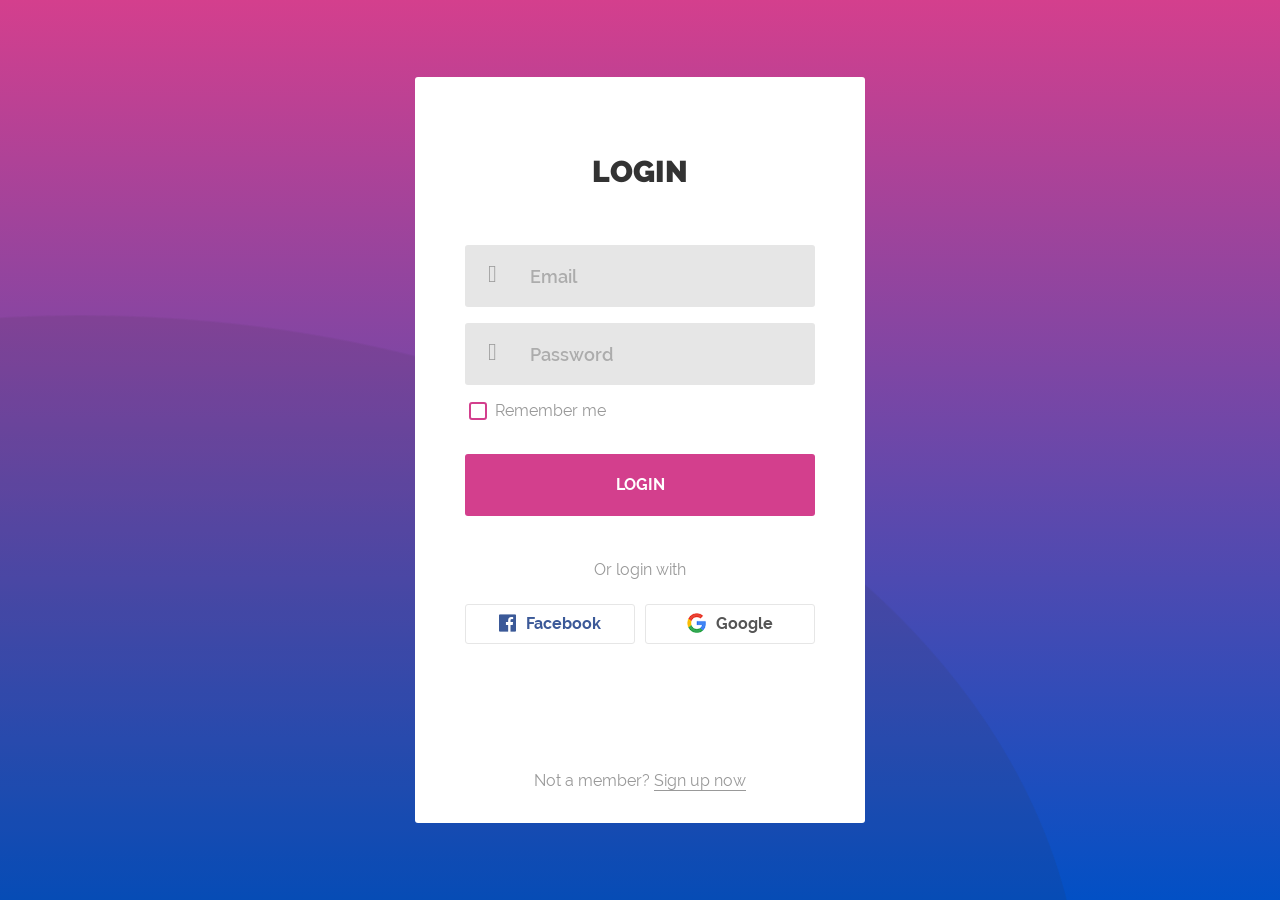
<file: Temp/WebContent/index.html>
<!DOCTYPE html>
<html lang="en">
<head>
	<title>Login V11</title>
	<meta charset="UTF-8">
	<meta name="viewport" content="width=device-width, initial-scale=1">
<!--===============================================================================================-->	
	<link rel="icon" type="image/png" href="images/icons/favicon.ico"/>
<!--===============================================================================================-->
	<link rel="stylesheet" type="text/css" href="vendor/bootstrap/css/bootstrap.min.css">
<!--===============================================================================================-->
	<link rel="stylesheet" type="text/css" href="fonts/font-awesome-4.7.0/css/font-awesome.min.css">
<!--===============================================================================================-->
	<link rel="stylesheet" type="text/css" href="fonts/Linearicons-Free-v1.0.0/icon-font.min.css">
<!--===============================================================================================-->
	<link rel="stylesheet" type="text/css" href="vendor/animate/animate.css">
<!--===============================================================================================-->	
	<link rel="stylesheet" type="text/css" href="vendor/css-hamburgers/hamburgers.min.css">
<!--===============================================================================================-->
	<link rel="stylesheet" type="text/css" href="vendor/select2/select2.min.css">
<!--===============================================================================================-->
	<link rel="stylesheet" type="text/css" href="css/util.css">
	<link rel="stylesheet" type="text/css" href="css/main.css">
<!--===============================================================================================-->
</head>
<body>
	<div class="limiter">
		<div class="container-login100">
			<div class="wrap-login100 p-l-50 p-r-50 p-t-77 p-b-30">
			<span id="result"></span>
				<form class="login100-form validate-form" action="LoginValidation" method="post">
					<span class="login100-form-title p-b-55">
						Login
					</span>

					<div class="wrap-input100 validate-input m-b-16" data-validate = "Valid email is required: ex@abc.xyz">
						<input class="input100" type="text" name="user" placeholder="Email">
						<span class="focus-input100"></span>
						<span class="symbol-input100">
							<span class="lnr lnr-envelope"></span>
						</span>
					</div>

					<div class="wrap-input100 validate-input m-b-16" data-validate = "Password is required">
						<input class="input100" type="password" name="pass" placeholder="Password">
						<span class="focus-input100"></span>
						<span class="symbol-input100">
							<span class="lnr lnr-lock"></span>
						</span>
					</div>

					<div class="contact100-form-checkbox m-l-4">
						<input class="input-checkbox100" id="ckb1" type="checkbox" name="remember-me">
						<label class="label-checkbox100" for="ckb1">
							Remember me
						</label>
					</div>
					
					<div class="container-login100-form-btn p-t-25">
						<button class="login100-form-btn" id="btnSubmit">
							Login
						</button>
					</div>

					<div class="text-center w-full p-t-42 p-b-22">
						<span class="txt1">
							Or login with
						</span>
					</div>

					<a href="#" class="btn-face m-b-10">
						<i class="fa fa-facebook-official"></i>
						Facebook
					</a>

					<a href="#" class="btn-google m-b-10">
						<img src="images/icons/icon-google.png" alt="GOOGLE">
						Google
					</a>
						
					<div class="text-center w-full p-t-115">
						<span class="txt1">
							Not a member?
						</span>

						<a class="txt1 bo1 hov1" href="signup.php">
							Sign up now							
						</a>
					</div>
				</form>
			</div>
		</div>
	</div>
	
	

	
<!--===============================================================================================-->	
	<script src="vendor/jquery/jquery-3.2.1.min.js"></script>
<!--===============================================================================================-->
	<script src="vendor/bootstrap/js/popper.js"></script>
	<script src="vendor/bootstrap/js/bootstrap.min.js"></script>
<!--===============================================================================================-->
	<script src="vendor/select2/select2.min.js"></script>
<!--===============================================================================================-->
	<script src="js/main.js"></script>
	

</body>
</html>
</file>
<file: Temp/WebContent/css/util.css>
/*[ FONT SIZE ]
///////////////////////////////////////////////////////////
*/
.fs-1 {font-size: 1px;}
.fs-2 {font-size: 2px;}
.fs-3 {font-size: 3px;}
.fs-4 {font-size: 4px;}
.fs-5 {font-size: 5px;}
.fs-6 {font-size: 6px;}
.fs-7 {font-size: 7px;}
.fs-8 {font-size: 8px;}
.fs-9 {font-size: 9px;}
.fs-10 {font-size: 10px;}
.fs-11 {font-size: 11px;}
.fs-12 {font-size: 12px;}
.fs-13 {font-size: 13px;}
.fs-14 {font-size: 14px;}
.fs-15 {font-size: 15px;}
.fs-16 {font-size: 16px;}
.fs-17 {font-size: 17px;}
.fs-18 {font-size: 18px;}
.fs-19 {font-size: 19px;}
.fs-20 {font-size: 20px;}
.fs-21 {font-size: 21px;}
.fs-22 {font-size: 22px;}
.fs-23 {font-size: 23px;}
.fs-24 {font-size: 24px;}
.fs-25 {font-size: 25px;}
.fs-26 {font-size: 26px;}
.fs-27 {font-size: 27px;}
.fs-28 {font-size: 28px;}
.fs-29 {font-size: 29px;}
.fs-30 {font-size: 30px;}
.fs-31 {font-size: 31px;}
.fs-32 {font-size: 32px;}
.fs-33 {font-size: 33px;}
.fs-34 {font-size: 34px;}
.fs-35 {font-size: 35px;}
.fs-36 {font-size: 36px;}
.fs-37 {font-size: 37px;}
.fs-38 {font-size: 38px;}
.fs-39 {font-size: 39px;}
.fs-40 {font-size: 40px;}
.fs-41 {font-size: 41px;}
.fs-42 {font-size: 42px;}
.fs-43 {font-size: 43px;}
.fs-44 {font-size: 44px;}
.fs-45 {font-size: 45px;}
.fs-46 {font-size: 46px;}
.fs-47 {font-size: 47px;}
.fs-48 {font-size: 48px;}
.fs-49 {font-size: 49px;}
.fs-50 {font-size: 50px;}
.fs-51 {font-size: 51px;}
.fs-52 {font-size: 52px;}
.fs-53 {font-size: 53px;}
.fs-54 {font-size: 54px;}
.fs-55 {font-size: 55px;}
.fs-56 {font-size: 56px;}
.fs-57 {font-size: 57px;}
.fs-58 {font-size: 58px;}
.fs-59 {font-size: 59px;}
.fs-60 {font-size: 60px;}
.fs-61 {font-size: 61px;}
.fs-62 {font-size: 62px;}
.fs-63 {font-size: 63px;}
.fs-64 {font-size: 64px;}
.fs-65 {font-size: 65px;}
.fs-66 {font-size: 66px;}
.fs-67 {font-size: 67px;}
.fs-68 {font-size: 68px;}
.fs-69 {font-size: 69px;}
.fs-70 {font-size: 70px;}
.fs-71 {font-size: 71px;}
.fs-72 {font-size: 72px;}
.fs-73 {font-size: 73px;}
.fs-74 {font-size: 74px;}
.fs-75 {font-size: 75px;}
.fs-76 {font-size: 76px;}
.fs-77 {font-size: 77px;}
.fs-78 {font-size: 78px;}
.fs-79 {font-size: 79px;}
.fs-80 {font-size: 80px;}
.fs-81 {font-size: 81px;}
.fs-82 {font-size: 82px;}
.fs-83 {font-size: 83px;}
.fs-84 {font-size: 84px;}
.fs-85 {font-size: 85px;}
.fs-86 {font-size: 86px;}
.fs-87 {font-size: 87px;}
.fs-88 {font-size: 88px;}
.fs-89 {font-size: 89px;}
.fs-90 {font-size: 90px;}
.fs-91 {font-size: 91px;}
.fs-92 {font-size: 92px;}
.fs-93 {font-size: 93px;}
.fs-94 {font-size: 94px;}
.fs-95 {font-size: 95px;}
.fs-96 {font-size: 96px;}
.fs-97 {font-size: 97px;}
.fs-98 {font-size: 98px;}
.fs-99 {font-size: 99px;}
.fs-100 {font-size: 100px;}
.fs-101 {font-size: 101px;}
.fs-102 {font-size: 102px;}
.fs-103 {font-size: 103px;}
.fs-104 {font-size: 104px;}
.fs-105 {font-size: 105px;}
.fs-106 {font-size: 106px;}
.fs-107 {font-size: 107px;}
.fs-108 {font-size: 108px;}
.fs-109 {font-size: 109px;}
.fs-110 {font-size: 110px;}
.fs-111 {font-size: 111px;}
.fs-112 {font-size: 112px;}
.fs-113 {font-size: 113px;}
.fs-114 {font-size: 114px;}
.fs-115 {font-size: 115px;}
.fs-116 {font-size: 116px;}
.fs-117 {font-size: 117px;}
.fs-118 {font-size: 118px;}
.fs-119 {font-size: 119px;}
.fs-120 {font-size: 120px;}
.fs-121 {font-size: 121px;}
.fs-122 {font-size: 122px;}
.fs-123 {font-size: 123px;}
.fs-124 {font-size: 124px;}
.fs-125 {font-size: 125px;}
.fs-126 {font-size: 126px;}
.fs-127 {font-size: 127px;}
.fs-128 {font-size: 128px;}
.fs-129 {font-size: 129px;}
.fs-130 {font-size: 130px;}
.fs-131 {font-size: 131px;}
.fs-132 {font-size: 132px;}
.fs-133 {font-size: 133px;}
.fs-134 {font-size: 134px;}
.fs-135 {font-size: 135px;}
.fs-136 {font-size: 136px;}
.fs-137 {font-size: 137px;}
.fs-138 {font-size: 138px;}
.fs-139 {font-size: 139px;}
.fs-140 {font-size: 140px;}
.fs-141 {font-size: 141px;}
.fs-142 {font-size: 142px;}
.fs-143 {font-size: 143px;}
.fs-144 {font-size: 144px;}
.fs-145 {font-size: 145px;}
.fs-146 {font-size: 146px;}
.fs-147 {font-size: 147px;}
.fs-148 {font-size: 148px;}
.fs-149 {font-size: 149px;}
.fs-150 {font-size: 150px;}
.fs-151 {font-size: 151px;}
.fs-152 {font-size: 152px;}
.fs-153 {font-size: 153px;}
.fs-154 {font-size: 154px;}
.fs-155 {font-size: 155px;}
.fs-156 {font-size: 156px;}
.fs-157 {font-size: 157px;}
.fs-158 {font-size: 158px;}
.fs-159 {font-size: 159px;}
.fs-160 {font-size: 160px;}
.fs-161 {font-size: 161px;}
.fs-162 {font-size: 162px;}
.fs-163 {font-size: 163px;}
.fs-164 {font-size: 164px;}
.fs-165 {font-size: 165px;}
.fs-166 {font-size: 166px;}
.fs-167 {font-size: 167px;}
.fs-168 {font-size: 168px;}
.fs-169 {font-size: 169px;}
.fs-170 {font-size: 170px;}
.fs-171 {font-size: 171px;}
.fs-172 {font-size: 172px;}
.fs-173 {font-size: 173px;}
.fs-174 {font-size: 174px;}
.fs-175 {font-size: 175px;}
.fs-176 {font-size: 176px;}
.fs-177 {font-size: 177px;}
.fs-178 {font-size: 178px;}
.fs-179 {font-size: 179px;}
.fs-180 {font-size: 180px;}
.fs-181 {font-size: 181px;}
.fs-182 {font-size: 182px;}
.fs-183 {font-size: 183px;}
.fs-184 {font-size: 184px;}
.fs-185 {font-size: 185px;}
.fs-186 {font-size: 186px;}
.fs-187 {font-size: 187px;}
.fs-188 {font-size: 188px;}
.fs-189 {font-size: 189px;}
.fs-190 {font-size: 190px;}
.fs-191 {font-size: 191px;}
.fs-192 {font-size: 192px;}
.fs-193 {font-size: 193px;}
.fs-194 {font-size: 194px;}
.fs-195 {font-size: 195px;}
.fs-196 {font-size: 196px;}
.fs-197 {font-size: 197px;}
.fs-198 {font-size: 198px;}
.fs-199 {font-size: 199px;}
.fs-200 {font-size: 200px;}

/*[ PADDING ]
///////////////////////////////////////////////////////////
*/
.p-t-0 {padding-top: 0px;}
.p-t-1 {padding-top: 1px;}
.p-t-2 {padding-top: 2px;}
.p-t-3 {padding-top: 3px;}
.p-t-4 {padding-top: 4px;}
.p-t-5 {padding-top: 5px;}
.p-t-6 {padding-top: 6px;}
.p-t-7 {padding-top: 7px;}
.p-t-8 {padding-top: 8px;}
.p-t-9 {padding-top: 9px;}
.p-t-10 {padding-top: 10px;}
.p-t-11 {padding-top: 11px;}
.p-t-12 {padding-top: 12px;}
.p-t-13 {padding-top: 13px;}
.p-t-14 {padding-top: 14px;}
.p-t-15 {padding-top: 15px;}
.p-t-16 {padding-top: 16px;}
.p-t-17 {padding-top: 17px;}
.p-t-18 {padding-top: 18px;}
.p-t-19 {padding-top: 19px;}
.p-t-20 {padding-top: 20px;}
.p-t-21 {padding-top: 21px;}
.p-t-22 {padding-top: 22px;}
.p-t-23 {padding-top: 23px;}
.p-t-24 {padding-top: 24px;}
.p-t-25 {padding-top: 25px;}
.p-t-26 {padding-top: 26px;}
.p-t-27 {padding-top: 27px;}
.p-t-28 {padding-top: 28px;}
.p-t-29 {padding-top: 29px;}
.p-t-30 {padding-top: 30px;}
.p-t-31 {padding-top: 31px;}
.p-t-32 {padding-top: 32px;}
.p-t-33 {padding-top: 33px;}
.p-t-34 {padding-top: 34px;}
.p-t-35 {padding-top: 35px;}
.p-t-36 {padding-top: 36px;}
.p-t-37 {padding-top: 37px;}
.p-t-38 {padding-top: 38px;}
.p-t-39 {padding-top: 39px;}
.p-t-40 {padding-top: 40px;}
.p-t-41 {padding-top: 41px;}
.p-t-42 {padding-top: 42px;}
.p-t-43 {padding-top: 43px;}
.p-t-44 {padding-top: 44px;}
.p-t-45 {padding-top: 45px;}
.p-t-46 {padding-top: 46px;}
.p-t-47 {padding-top: 47px;}
.p-t-48 {padding-top: 48px;}
.p-t-49 {padding-top: 49px;}
.p-t-50 {padding-top: 50px;}
.p-t-51 {padding-top: 51px;}
.p-t-52 {padding-top: 52px;}
.p-t-53 {padding-top: 53px;}
.p-t-54 {padding-top: 54px;}
.p-t-55 {padding-top: 55px;}
.p-t-56 {padding-top: 56px;}
.p-t-57 {padding-top: 57px;}
.p-t-58 {padding-top: 58px;}
.p-t-59 {padding-top: 59px;}
.p-t-60 {padding-top: 60px;}
.p-t-61 {padding-top: 61px;}
.p-t-62 {padding-top: 62px;}
.p-t-63 {padding-top: 63px;}
.p-t-64 {padding-top: 64px;}
.p-t-65 {padding-top: 65px;}
.p-t-66 {padding-top: 66px;}
.p-t-67 {padding-top: 67px;}
.p-t-68 {padding-top: 68px;}
.p-t-69 {padding-top: 69px;}
.p-t-70 {padding-top: 70px;}
.p-t-71 {padding-top: 71px;}
.p-t-72 {padding-top: 72px;}
.p-t-73 {padding-top: 73px;}
.p-t-74 {padding-top: 74px;}
.p-t-75 {padding-top: 75px;}
.p-t-76 {padding-top: 76px;}
.p-t-77 {padding-top: 77px;}
.p-t-78 {padding-top: 78px;}
.p-t-79 {padding-top: 79px;}
.p-t-80 {padding-top: 80px;}
.p-t-81 {padding-top: 81px;}
.p-t-82 {padding-top: 82px;}
.p-t-83 {padding-top: 83px;}
.p-t-84 {padding-top: 84px;}
.p-t-85 {padding-top: 85px;}
.p-t-86 {padding-top: 86px;}
.p-t-87 {padding-top: 87px;}
.p-t-88 {padding-top: 88px;}
.p-t-89 {padding-top: 89px;}
.p-t-90 {padding-top: 90px;}
.p-t-91 {padding-top: 91px;}
.p-t-92 {padding-top: 92px;}
.p-t-93 {padding-top: 93px;}
.p-t-94 {padding-top: 94px;}
.p-t-95 {padding-top: 95px;}
.p-t-96 {padding-top: 96px;}
.p-t-97 {padding-top: 97px;}
.p-t-98 {padding-top: 98px;}
.p-t-99 {padding-top: 99px;}
.p-t-100 {padding-top: 100px;}
.p-t-101 {padding-top: 101px;}
.p-t-102 {padding-top: 102px;}
.p-t-103 {padding-top: 103px;}
.p-t-104 {padding-top: 104px;}
.p-t-105 {padding-top: 105px;}
.p-t-106 {padding-top: 106px;}
.p-t-107 {padding-top: 107px;}
.p-t-108 {padding-top: 108px;}
.p-t-109 {padding-top: 109px;}
.p-t-110 {padding-top: 110px;}
.p-t-111 {padding-top: 111px;}
.p-t-112 {padding-top: 112px;}
.p-t-113 {padding-top: 113px;}
.p-t-114 {padding-top: 114px;}
.p-t-115 {padding-top: 115px;}
.p-t-116 {padding-top: 116px;}
.p-t-117 {padding-top: 117px;}
.p-t-118 {padding-top: 118px;}
.p-t-119 {padding-top: 119px;}
.p-t-120 {padding-top: 120px;}
.p-t-121 {padding-top: 121px;}
.p-t-122 {padding-top: 122px;}
.p-t-123 {padding-top: 123px;}
.p-t-124 {padding-top: 124px;}
.p-t-125 {padding-top: 125px;}
.p-t-126 {padding-top: 126px;}
.p-t-127 {padding-top: 127px;}
.p-t-128 {padding-top: 128px;}
.p-t-129 {padding-top: 129px;}
.p-t-130 {padding-top: 130px;}
.p-t-131 {padding-top: 131px;}
.p-t-132 {padding-top: 132px;}
.p-t-133 {padding-top: 133px;}
.p-t-134 {padding-top: 134px;}
.p-t-135 {padding-top: 135px;}
.p-t-136 {padding-top: 136px;}
.p-t-137 {padding-top: 137px;}
.p-t-138 {padding-top: 138px;}
.p-t-139 {padding-top: 139px;}
.p-t-140 {padding-top: 140px;}
.p-t-141 {padding-top: 141px;}
.p-t-142 {padding-top: 142px;}
.p-t-143 {padding-top: 143px;}
.p-t-144 {padding-top: 144px;}
.p-t-145 {padding-top: 145px;}
.p-t-146 {padding-top: 146px;}
.p-t-147 {padding-top: 147px;}
.p-t-148 {padding-top: 148px;}
.p-t-149 {padding-top: 149px;}
.p-t-150 {padding-top: 150px;}
.p-t-151 {padding-top: 151px;}
.p-t-152 {padding-top: 152px;}
.p-t-153 {padding-top: 153px;}
.p-t-154 {padding-top: 154px;}
.p-t-155 {padding-top: 155px;}
.p-t-156 {padding-top: 156px;}
.p-t-157 {padding-top: 157px;}
.p-t-158 {padding-top: 158px;}
.p-t-159 {padding-top: 159px;}
.p-t-160 {padding-top: 160px;}
.p-t-161 {padding-top: 161px;}
.p-t-162 {padding-top: 162px;}
.p-t-163 {padding-top: 163px;}
.p-t-164 {padding-top: 164px;}
.p-t-165 {padding-top: 165px;}
.p-t-166 {padding-top: 166px;}
.p-t-167 {padding-top: 167px;}
.p-t-168 {padding-top: 168px;}
.p-t-169 {padding-top: 169px;}
.p-t-170 {padding-top: 170px;}
.p-t-171 {padding-top: 171px;}
.p-t-172 {padding-top: 172px;}
.p-t-173 {padding-top: 173px;}
.p-t-174 {padding-top: 174px;}
.p-t-175 {padding-top: 175px;}
.p-t-176 {padding-top: 176px;}
.p-t-177 {padding-top: 177px;}
.p-t-178 {padding-top: 178px;}
.p-t-179 {padding-top: 179px;}
.p-t-180 {padding-top: 180px;}
.p-t-181 {padding-top: 181px;}
.p-t-182 {padding-top: 182px;}
.p-t-183 {padding-top: 183px;}
.p-t-184 {padding-top: 184px;}
.p-t-185 {padding-top: 185px;}
.p-t-186 {padding-top: 186px;}
.p-t-187 {padding-top: 187px;}
.p-t-188 {padding-top: 188px;}
.p-t-189 {padding-top: 189px;}
.p-t-190 {padding-top: 190px;}
.p-t-191 {padding-top: 191px;}
.p-t-192 {padding-top: 192px;}
.p-t-193 {padding-top: 193px;}
.p-t-194 {padding-top: 194px;}
.p-t-195 {padding-top: 195px;}
.p-t-196 {padding-top: 196px;}
.p-t-197 {padding-top: 197px;}
.p-t-198 {padding-top: 198px;}
.p-t-199 {padding-top: 199px;}
.p-t-200 {padding-top: 200px;}
.p-t-201 {padding-top: 201px;}
.p-t-202 {padding-top: 202px;}
.p-t-203 {padding-top: 203px;}
.p-t-204 {padding-top: 204px;}
.p-t-205 {padding-top: 205px;}
.p-t-206 {padding-top: 206px;}
.p-t-207 {padding-top: 207px;}
.p-t-208 {padding-top: 208px;}
.p-t-209 {padding-top: 209px;}
.p-t-210 {padding-top: 210px;}
.p-t-211 {padding-top: 211px;}
.p-t-212 {padding-top: 212px;}
.p-t-213 {padding-top: 213px;}
.p-t-214 {padding-top: 214px;}
.p-t-215 {padding-top: 215px;}
.p-t-216 {padding-top: 216px;}
.p-t-217 {padding-top: 217px;}
.p-t-218 {padding-top: 218px;}
.p-t-219 {padding-top: 219px;}
.p-t-220 {padding-top: 220px;}
.p-t-221 {padding-top: 221px;}
.p-t-222 {padding-top: 222px;}
.p-t-223 {padding-top: 223px;}
.p-t-224 {padding-top: 224px;}
.p-t-225 {padding-top: 225px;}
.p-t-226 {padding-top: 226px;}
.p-t-227 {padding-top: 227px;}
.p-t-228 {padding-top: 228px;}
.p-t-229 {padding-top: 229px;}
.p-t-230 {padding-top: 230px;}
.p-t-231 {padding-top: 231px;}
.p-t-232 {padding-top: 232px;}
.p-t-233 {padding-top: 233px;}
.p-t-234 {padding-top: 234px;}
.p-t-235 {padding-top: 235px;}
.p-t-236 {padding-top: 236px;}
.p-t-237 {padding-top: 237px;}
.p-t-238 {padding-top: 238px;}
.p-t-239 {padding-top: 239px;}
.p-t-240 {padding-top: 240px;}
.p-t-241 {padding-top: 241px;}
.p-t-242 {padding-top: 242px;}
.p-t-243 {padding-top: 243px;}
.p-t-244 {padding-top: 244px;}
.p-t-245 {padding-top: 245px;}
.p-t-246 {padding-top: 246px;}
.p-t-247 {padding-top: 247px;}
.p-t-248 {padding-top: 248px;}
.p-t-249 {padding-top: 249px;}
.p-t-250 {padding-top: 250px;}
.p-b-0 {padding-bottom: 0px;}
.p-b-1 {padding-bottom: 1px;}
.p-b-2 {padding-bottom: 2px;}
.p-b-3 {padding-bottom: 3px;}
.p-b-4 {padding-bottom: 4px;}
.p-b-5 {padding-bottom: 5px;}
.p-b-6 {padding-bottom: 6px;}
.p-b-7 {padding-bottom: 7px;}
.p-b-8 {padding-bottom: 8px;}
.p-b-9 {padding-bottom: 9px;}
.p-b-10 {padding-bottom: 10px;}
.p-b-11 {padding-bottom: 11px;}
.p-b-12 {padding-bottom: 12px;}
.p-b-13 {padding-bottom: 13px;}
.p-b-14 {padding-bottom: 14px;}
.p-b-15 {padding-bottom: 15px;}
.p-b-16 {padding-bottom: 16px;}
.p-b-17 {padding-bottom: 17px;}
.p-b-18 {padding-bottom: 18px;}
.p-b-19 {padding-bottom: 19px;}
.p-b-20 {padding-bottom: 20px;}
.p-b-21 {padding-bottom: 21px;}
.p-b-22 {padding-bottom: 22px;}
.p-b-23 {padding-bottom: 23px;}
.p-b-24 {padding-bottom: 24px;}
.p-b-25 {padding-bottom: 25px;}
.p-b-26 {padding-bottom: 26px;}
.p-b-27 {padding-bottom: 27px;}
.p-b-28 {padding-bottom: 28px;}
.p-b-29 {padding-bottom: 29px;}
.p-b-30 {padding-bottom: 30px;}
.p-b-31 {padding-bottom: 31px;}
.p-b-32 {padding-bottom: 32px;}
.p-b-33 {padding-bottom: 33px;}
.p-b-34 {padding-bottom: 34px;}
.p-b-35 {padding-bottom: 35px;}
.p-b-36 {padding-bottom: 36px;}
.p-b-37 {padding-bottom: 37px;}
.p-b-38 {padding-bottom: 38px;}
.p-b-39 {padding-bottom: 39px;}
.p-b-40 {padding-bottom: 40px;}
.p-b-41 {padding-bottom: 41px;}
.p-b-42 {padding-bottom: 42px;}
.p-b-43 {padding-bottom: 43px;}
.p-b-44 {padding-bottom: 44px;}
.p-b-45 {padding-bottom: 45px;}
.p-b-46 {padding-bottom: 46px;}
.p-b-47 {padding-bottom: 47px;}
.p-b-48 {padding-bottom: 48px;}
.p-b-49 {padding-bottom: 49px;}
.p-b-50 {padding-bottom: 50px;}
.p-b-51 {padding-bottom: 51px;}
.p-b-52 {padding-bottom: 52px;}
.p-b-53 {padding-bottom: 53px;}
.p-b-54 {padding-bottom: 54px;}
.p-b-55 {padding-bottom: 55px;}
.p-b-56 {padding-bottom: 56px;}
.p-b-57 {padding-bottom: 57px;}
.p-b-58 {padding-bottom: 58px;}
.p-b-59 {padding-bottom: 59px;}
.p-b-60 {padding-bottom: 60px;}
.p-b-61 {padding-bottom: 61px;}
.p-b-62 {padding-bottom: 62px;}
.p-b-63 {padding-bottom: 63px;}
.p-b-64 {padding-bottom: 64px;}
.p-b-65 {padding-bottom: 65px;}
.p-b-66 {padding-bottom: 66px;}
.p-b-67 {padding-bottom: 67px;}
.p-b-68 {padding-bottom: 68px;}
.p-b-69 {padding-bottom: 69px;}
.p-b-70 {padding-bottom: 70px;}
.p-b-71 {padding-bottom: 71px;}
.p-b-72 {padding-bottom: 72px;}
.p-b-73 {padding-bottom: 73px;}
.p-b-74 {padding-bottom: 74px;}
.p-b-75 {padding-bottom: 75px;}
.p-b-76 {padding-bottom: 76px;}
.p-b-77 {padding-bottom: 77px;}
.p-b-78 {padding-bottom: 78px;}
.p-b-79 {padding-bottom: 79px;}
.p-b-80 {padding-bottom: 80px;}
.p-b-81 {padding-bottom: 81px;}
.p-b-82 {padding-bottom: 82px;}
.p-b-83 {padding-bottom: 83px;}
.p-b-84 {padding-bottom: 84px;}
.p-b-85 {padding-bottom: 85px;}
.p-b-86 {padding-bottom: 86px;}
.p-b-87 {padding-bottom: 87px;}
.p-b-88 {padding-bottom: 88px;}
.p-b-89 {padding-bottom: 89px;}
.p-b-90 {padding-bottom: 90px;}
.p-b-91 {padding-bottom: 91px;}
.p-b-92 {padding-bottom: 92px;}
.p-b-93 {padding-bottom: 93px;}
.p-b-94 {padding-bottom: 94px;}
.p-b-95 {padding-bottom: 95px;}
.p-b-96 {padding-bottom: 96px;}
.p-b-97 {padding-bottom: 97px;}
.p-b-98 {padding-bottom: 98px;}
.p-b-99 {padding-bottom: 99px;}
.p-b-100 {padding-bottom: 100px;}
.p-b-101 {padding-bottom: 101px;}
.p-b-102 {padding-bottom: 102px;}
.p-b-103 {padding-bottom: 103px;}
.p-b-104 {padding-bottom: 104px;}
.p-b-105 {padding-bottom: 105px;}
.p-b-106 {padding-bottom: 106px;}
.p-b-107 {padding-bottom: 107px;}
.p-b-108 {padding-bottom: 108px;}
.p-b-109 {padding-bottom: 109px;}
.p-b-110 {padding-bottom: 110px;}
.p-b-111 {padding-bottom: 111px;}
.p-b-112 {padding-bottom: 112px;}
.p-b-113 {padding-bottom: 113px;}
.p-b-114 {padding-bottom: 114px;}
.p-b-115 {padding-bottom: 115px;}
.p-b-116 {padding-bottom: 116px;}
.p-b-117 {padding-bottom: 117px;}
.p-b-118 {padding-bottom: 118px;}
.p-b-119 {padding-bottom: 119px;}
.p-b-120 {padding-bottom: 120px;}
.p-b-121 {padding-bottom: 121px;}
.p-b-122 {padding-bottom: 122px;}
.p-b-123 {padding-bottom: 123px;}
.p-b-124 {padding-bottom: 124px;}
.p-b-125 {padding-bottom: 125px;}
.p-b-126 {padding-bottom: 126px;}
.p-b-127 {padding-bottom: 127px;}
.p-b-128 {padding-bottom: 128px;}
.p-b-129 {padding-bottom: 129px;}
.p-b-130 {padding-bottom: 130px;}
.p-b-131 {padding-bottom: 131px;}
.p-b-132 {padding-bottom: 132px;}
.p-b-133 {padding-bottom: 133px;}
.p-b-134 {padding-bottom: 134px;}
.p-b-135 {padding-bottom: 135px;}
.p-b-136 {padding-bottom: 136px;}
.p-b-137 {padding-bottom: 137px;}
.p-b-138 {padding-bottom: 138px;}
.p-b-139 {padding-bottom: 139px;}
.p-b-140 {padding-bottom: 140px;}
.p-b-141 {padding-bottom: 141px;}
.p-b-142 {padding-bottom: 142px;}
.p-b-143 {padding-bottom: 143px;}
.p-b-144 {padding-bottom: 144px;}
.p-b-145 {padding-bottom: 145px;}
.p-b-146 {padding-bottom: 146px;}
.p-b-147 {padding-bottom: 147px;}
.p-b-148 {padding-bottom: 148px;}
.p-b-149 {padding-bottom: 149px;}
.p-b-150 {padding-bottom: 150px;}
.p-b-151 {padding-bottom: 151px;}
.p-b-152 {padding-bottom: 152px;}
.p-b-153 {padding-bottom: 153px;}
.p-b-154 {padding-bottom: 154px;}
.p-b-155 {padding-bottom: 155px;}
.p-b-156 {padding-bottom: 156px;}
.p-b-157 {padding-bottom: 157px;}
.p-b-158 {padding-bottom: 158px;}
.p-b-159 {padding-bottom: 159px;}
.p-b-160 {padding-bottom: 160px;}
.p-b-161 {padding-bottom: 161px;}
.p-b-162 {padding-bottom: 162px;}
.p-b-163 {padding-bottom: 163px;}
.p-b-164 {padding-bottom: 164px;}
.p-b-165 {padding-bottom: 165px;}
.p-b-166 {padding-bottom: 166px;}
.p-b-167 {padding-bottom: 167px;}
.p-b-168 {padding-bottom: 168px;}
.p-b-169 {padding-bottom: 169px;}
.p-b-170 {padding-bottom: 170px;}
.p-b-171 {padding-bottom: 171px;}
.p-b-172 {padding-bottom: 172px;}
.p-b-173 {padding-bottom: 173px;}
.p-b-174 {padding-bottom: 174px;}
.p-b-175 {padding-bottom: 175px;}
.p-b-176 {padding-bottom: 176px;}
.p-b-177 {padding-bottom: 177px;}
.p-b-178 {padding-bottom: 178px;}
.p-b-179 {padding-bottom: 179px;}
.p-b-180 {padding-bottom: 180px;}
.p-b-181 {padding-bottom: 181px;}
.p-b-182 {padding-bottom: 182px;}
.p-b-183 {padding-bottom: 183px;}
.p-b-184 {padding-bottom: 184px;}
.p-b-185 {padding-bottom: 185px;}
.p-b-186 {padding-bottom: 186px;}
.p-b-187 {padding-bottom: 187px;}
.p-b-188 {padding-bottom: 188px;}
.p-b-189 {padding-bottom: 189px;}
.p-b-190 {padding-bottom: 190px;}
.p-b-191 {padding-bottom: 191px;}
.p-b-192 {padding-bottom: 192px;}
.p-b-193 {padding-bottom: 193px;}
.p-b-194 {padding-bottom: 194px;}
.p-b-195 {padding-bottom: 195px;}
.p-b-196 {padding-bottom: 196px;}
.p-b-197 {padding-bottom: 197px;}
.p-b-198 {padding-bottom: 198px;}
.p-b-199 {padding-bottom: 199px;}
.p-b-200 {padding-bottom: 200px;}
.p-b-201 {padding-bottom: 201px;}
.p-b-202 {padding-bottom: 202px;}
.p-b-203 {padding-bottom: 203px;}
.p-b-204 {padding-bottom: 204px;}
.p-b-205 {padding-bottom: 205px;}
.p-b-206 {padding-bottom: 206px;}
.p-b-207 {padding-bottom: 207px;}
.p-b-208 {padding-bottom: 208px;}
.p-b-209 {padding-bottom: 209px;}
.p-b-210 {padding-bottom: 210px;}
.p-b-211 {padding-bottom: 211px;}
.p-b-212 {padding-bottom: 212px;}
.p-b-213 {padding-bottom: 213px;}
.p-b-214 {padding-bottom: 214px;}
.p-b-215 {padding-bottom: 215px;}
.p-b-216 {padding-bottom: 216px;}
.p-b-217 {padding-bottom: 217px;}
.p-b-218 {padding-bottom: 218px;}
.p-b-219 {padding-bottom: 219px;}
.p-b-220 {padding-bottom: 220px;}
.p-b-221 {padding-bottom: 221px;}
.p-b-222 {padding-bottom: 222px;}
.p-b-223 {padding-bottom: 223px;}
.p-b-224 {padding-bottom: 224px;}
.p-b-225 {padding-bottom: 225px;}
.p-b-226 {padding-bottom: 226px;}
.p-b-227 {padding-bottom: 227px;}
.p-b-228 {padding-bottom: 228px;}
.p-b-229 {padding-bottom: 229px;}
.p-b-230 {padding-bottom: 230px;}
.p-b-231 {padding-bottom: 231px;}
.p-b-232 {padding-bottom: 232px;}
.p-b-233 {padding-bottom: 233px;}
.p-b-234 {padding-bottom: 234px;}
.p-b-235 {padding-bottom: 235px;}
.p-b-236 {padding-bottom: 236px;}
.p-b-237 {padding-bottom: 237px;}
.p-b-238 {padding-bottom: 238px;}
.p-b-239 {padding-bottom: 239px;}
.p-b-240 {padding-bottom: 240px;}
.p-b-241 {padding-bottom: 241px;}
.p-b-242 {padding-bottom: 242px;}
.p-b-243 {padding-bottom: 243px;}
.p-b-244 {padding-bottom: 244px;}
.p-b-245 {padding-bottom: 245px;}
.p-b-246 {padding-bottom: 246px;}
.p-b-247 {padding-bottom: 247px;}
.p-b-248 {padding-bottom: 248px;}
.p-b-249 {padding-bottom: 249px;}
.p-b-250 {padding-bottom: 250px;}
.p-l-0 {padding-left: 0px;}
.p-l-1 {padding-left: 1px;}
.p-l-2 {padding-left: 2px;}
.p-l-3 {padding-left: 3px;}
.p-l-4 {padding-left: 4px;}
.p-l-5 {padding-left: 5px;}
.p-l-6 {padding-left: 6px;}
.p-l-7 {padding-left: 7px;}
.p-l-8 {padding-left: 8px;}
.p-l-9 {padding-left: 9px;}
.p-l-10 {padding-left: 10px;}
.p-l-11 {padding-left: 11px;}
.p-l-12 {padding-left: 12px;}
.p-l-13 {padding-left: 13px;}
.p-l-14 {padding-left: 14px;}
.p-l-15 {padding-left: 15px;}
.p-l-16 {padding-left: 16px;}
.p-l-17 {padding-left: 17px;}
.p-l-18 {padding-left: 18px;}
.p-l-19 {padding-left: 19px;}
.p-l-20 {padding-left: 20px;}
.p-l-21 {padding-left: 21px;}
.p-l-22 {padding-left: 22px;}
.p-l-23 {padding-left: 23px;}
.p-l-24 {padding-left: 24px;}
.p-l-25 {padding-left: 25px;}
.p-l-26 {padding-left: 26px;}
.p-l-27 {padding-left: 27px;}
.p-l-28 {padding-left: 28px;}
.p-l-29 {padding-left: 29px;}
.p-l-30 {padding-left: 30px;}
.p-l-31 {padding-left: 31px;}
.p-l-32 {padding-left: 32px;}
.p-l-33 {padding-left: 33px;}
.p-l-34 {padding-left: 34px;}
.p-l-35 {padding-left: 35px;}
.p-l-36 {padding-left: 36px;}
.p-l-37 {padding-left: 37px;}
.p-l-38 {padding-left: 38px;}
.p-l-39 {padding-left: 39px;}
.p-l-40 {padding-left: 40px;}
.p-l-41 {padding-left: 41px;}
.p-l-42 {padding-left: 42px;}
.p-l-43 {padding-left: 43px;}
.p-l-44 {padding-left: 44px;}
.p-l-45 {padding-left: 45px;}
.p-l-46 {padding-left: 46px;}
.p-l-47 {padding-left: 47px;}
.p-l-48 {padding-left: 48px;}
.p-l-49 {padding-left: 49px;}
.p-l-50 {padding-left: 50px;}
.p-l-51 {padding-left: 51px;}
.p-l-52 {padding-left: 52px;}
.p-l-53 {padding-left: 53px;}
.p-l-54 {padding-left: 54px;}
.p-l-55 {padding-left: 55px;}
.p-l-56 {padding-left: 56px;}
.p-l-57 {padding-left: 57px;}
.p-l-58 {padding-left: 58px;}
.p-l-59 {padding-left: 59px;}
.p-l-60 {padding-left: 60px;}
.p-l-61 {padding-left: 61px;}
.p-l-62 {padding-left: 62px;}
.p-l-63 {padding-left: 63px;}
.p-l-64 {padding-left: 64px;}
.p-l-65 {padding-left: 65px;}
.p-l-66 {padding-left: 66px;}
.p-l-67 {padding-left: 67px;}
.p-l-68 {padding-left: 68px;}
.p-l-69 {padding-left: 69px;}
.p-l-70 {padding-left: 70px;}
.p-l-71 {padding-left: 71px;}
.p-l-72 {padding-left: 72px;}
.p-l-73 {padding-left: 73px;}
.p-l-74 {padding-left: 74px;}
.p-l-75 {padding-left: 75px;}
.p-l-76 {padding-left: 76px;}
.p-l-77 {padding-left: 77px;}
.p-l-78 {padding-left: 78px;}
.p-l-79 {padding-left: 79px;}
.p-l-80 {padding-left: 80px;}
.p-l-81 {padding-left: 81px;}
.p-l-82 {padding-left: 82px;}
.p-l-83 {padding-left: 83px;}
.p-l-84 {padding-left: 84px;}
.p-l-85 {padding-left: 85px;}
.p-l-86 {padding-left: 86px;}
.p-l-87 {padding-left: 87px;}
.p-l-88 {padding-left: 88px;}
.p-l-89 {padding-left: 89px;}
.p-l-90 {padding-left: 90px;}
.p-l-91 {padding-left: 91px;}
.p-l-92 {padding-left: 92px;}
.p-l-93 {padding-left: 93px;}
.p-l-94 {padding-left: 94px;}
.p-l-95 {padding-left: 95px;}
.p-l-96 {padding-left: 96px;}
.p-l-97 {padding-left: 97px;}
.p-l-98 {padding-left: 98px;}
.p-l-99 {padding-left: 99px;}
.p-l-100 {padding-left: 100px;}
.p-l-101 {padding-left: 101px;}
.p-l-102 {padding-left: 102px;}
.p-l-103 {padding-left: 103px;}
.p-l-104 {padding-left: 104px;}
.p-l-105 {padding-left: 105px;}
.p-l-106 {padding-left: 106px;}
.p-l-107 {padding-left: 107px;}
.p-l-108 {padding-left: 108px;}
.p-l-109 {padding-left: 109px;}
.p-l-110 {padding-left: 110px;}
.p-l-111 {padding-left: 111px;}
.p-l-112 {padding-left: 112px;}
.p-l-113 {padding-left: 113px;}
.p-l-114 {padding-left: 114px;}
.p-l-115 {padding-left: 115px;}
.p-l-116 {padding-left: 116px;}
.p-l-117 {padding-left: 117px;}
.p-l-118 {padding-left: 118px;}
.p-l-119 {padding-left: 119px;}
.p-l-120 {padding-left: 120px;}
.p-l-121 {padding-left: 121px;}
.p-l-122 {padding-left: 122px;}
.p-l-123 {padding-left: 123px;}
.p-l-124 {padding-left: 124px;}
.p-l-125 {padding-left: 125px;}
.p-l-126 {padding-left: 126px;}
.p-l-127 {padding-left: 127px;}
.p-l-128 {padding-left: 128px;}
.p-l-129 {padding-left: 129px;}
.p-l-130 {padding-left: 130px;}
.p-l-131 {padding-left: 131px;}
.p-l-132 {padding-left: 132px;}
.p-l-133 {padding-left: 133px;}
.p-l-134 {padding-left: 134px;}
.p-l-135 {padding-left: 135px;}
.p-l-136 {padding-left: 136px;}
.p-l-137 {padding-left: 137px;}
.p-l-138 {padding-left: 138px;}
.p-l-139 {padding-left: 139px;}
.p-l-140 {padding-left: 140px;}
.p-l-141 {padding-left: 141px;}
.p-l-142 {padding-left: 142px;}
.p-l-143 {padding-left: 143px;}
.p-l-144 {padding-left: 144px;}
.p-l-145 {padding-left: 145px;}
.p-l-146 {padding-left: 146px;}
.p-l-147 {padding-left: 147px;}
.p-l-148 {padding-left: 148px;}
.p-l-149 {padding-left: 149px;}
.p-l-150 {padding-left: 150px;}
.p-l-151 {padding-left: 151px;}
.p-l-152 {padding-left: 152px;}
.p-l-153 {padding-left: 153px;}
.p-l-154 {padding-left: 154px;}
.p-l-155 {padding-left: 155px;}
.p-l-156 {padding-left: 156px;}
.p-l-157 {padding-left: 157px;}
.p-l-158 {padding-left: 158px;}
.p-l-159 {padding-left: 159px;}
.p-l-160 {padding-left: 160px;}
.p-l-161 {padding-left: 161px;}
.p-l-162 {padding-left: 162px;}
.p-l-163 {padding-left: 163px;}
.p-l-164 {padding-left: 164px;}
.p-l-165 {padding-left: 165px;}
.p-l-166 {padding-left: 166px;}
.p-l-167 {padding-left: 167px;}
.p-l-168 {padding-left: 168px;}
.p-l-169 {padding-left: 169px;}
.p-l-170 {padding-left: 170px;}
.p-l-171 {padding-left: 171px;}
.p-l-172 {padding-left: 172px;}
.p-l-173 {padding-left: 173px;}
.p-l-174 {padding-left: 174px;}
.p-l-175 {padding-left: 175px;}
.p-l-176 {padding-left: 176px;}
.p-l-177 {padding-left: 177px;}
.p-l-178 {padding-left: 178px;}
.p-l-179 {padding-left: 179px;}
.p-l-180 {padding-left: 180px;}
.p-l-181 {padding-left: 181px;}
.p-l-182 {padding-left: 182px;}
.p-l-183 {padding-left: 183px;}
.p-l-184 {padding-left: 184px;}
.p-l-185 {padding-left: 185px;}
.p-l-186 {padding-left: 186px;}
.p-l-187 {padding-left: 187px;}
.p-l-188 {padding-left: 188px;}
.p-l-189 {padding-left: 189px;}
.p-l-190 {padding-left: 190px;}
.p-l-191 {padding-left: 191px;}
.p-l-192 {padding-left: 192px;}
.p-l-193 {padding-left: 193px;}
.p-l-194 {padding-left: 194px;}
.p-l-195 {padding-left: 195px;}
.p-l-196 {padding-left: 196px;}
.p-l-197 {padding-left: 197px;}
.p-l-198 {padding-left: 198px;}
.p-l-199 {padding-left: 199px;}
.p-l-200 {padding-left: 200px;}
.p-l-201 {padding-left: 201px;}
.p-l-202 {padding-left: 202px;}
.p-l-203 {padding-left: 203px;}
.p-l-204 {padding-left: 204px;}
.p-l-205 {padding-left: 205px;}
.p-l-206 {padding-left: 206px;}
.p-l-207 {padding-left: 207px;}
.p-l-208 {padding-left: 208px;}
.p-l-209 {padding-left: 209px;}
.p-l-210 {padding-left: 210px;}
.p-l-211 {padding-left: 211px;}
.p-l-212 {padding-left: 212px;}
.p-l-213 {padding-left: 213px;}
.p-l-214 {padding-left: 214px;}
.p-l-215 {padding-left: 215px;}
.p-l-216 {padding-left: 216px;}
.p-l-217 {padding-left: 217px;}
.p-l-218 {padding-left: 218px;}
.p-l-219 {padding-left: 219px;}
.p-l-220 {padding-left: 220px;}
.p-l-221 {padding-left: 221px;}
.p-l-222 {padding-left: 222px;}
.p-l-223 {padding-left: 223px;}
.p-l-224 {padding-left: 224px;}
.p-l-225 {padding-left: 225px;}
.p-l-226 {padding-left: 226px;}
.p-l-227 {padding-left: 227px;}
.p-l-228 {padding-left: 228px;}
.p-l-229 {padding-left: 229px;}
.p-l-230 {padding-left: 230px;}
.p-l-231 {padding-left: 231px;}
.p-l-232 {padding-left: 232px;}
.p-l-233 {padding-left: 233px;}
.p-l-234 {padding-left: 234px;}
.p-l-235 {padding-left: 235px;}
.p-l-236 {padding-left: 236px;}
.p-l-237 {padding-left: 237px;}
.p-l-238 {padding-left: 238px;}
.p-l-239 {padding-left: 239px;}
.p-l-240 {padding-left: 240px;}
.p-l-241 {padding-left: 241px;}
.p-l-242 {padding-left: 242px;}
.p-l-243 {padding-left: 243px;}
.p-l-244 {padding-left: 244px;}
.p-l-245 {padding-left: 245px;}
.p-l-246 {padding-left: 246px;}
.p-l-247 {padding-left: 247px;}
.p-l-248 {padding-left: 248px;}
.p-l-249 {padding-left: 249px;}
.p-l-250 {padding-left: 250px;}
.p-r-0 {padding-right: 0px;}
.p-r-1 {padding-right: 1px;}
.p-r-2 {padding-right: 2px;}
.p-r-3 {padding-right: 3px;}
.p-r-4 {padding-right: 4px;}
.p-r-5 {padding-right: 5px;}
.p-r-6 {padding-right: 6px;}
.p-r-7 {padding-right: 7px;}
.p-r-8 {padding-right: 8px;}
.p-r-9 {padding-right: 9px;}
.p-r-10 {padding-right: 10px;}
.p-r-11 {padding-right: 11px;}
.p-r-12 {padding-right: 12px;}
.p-r-13 {padding-right: 13px;}
.p-r-14 {padding-right: 14px;}
.p-r-15 {padding-right: 15px;}
.p-r-16 {padding-right: 16px;}
.p-r-17 {padding-right: 17px;}
.p-r-18 {padding-right: 18px;}
.p-r-19 {padding-right: 19px;}
.p-r-20 {padding-right: 20px;}
.p-r-21 {padding-right: 21px;}
.p-r-22 {padding-right: 22px;}
.p-r-23 {padding-right: 23px;}
.p-r-24 {padding-right: 24px;}
.p-r-25 {padding-right: 25px;}
.p-r-26 {padding-right: 26px;}
.p-r-27 {padding-right: 27px;}
.p-r-28 {padding-right: 28px;}
.p-r-29 {padding-right: 29px;}
.p-r-30 {padding-right: 30px;}
.p-r-31 {padding-right: 31px;}
.p-r-32 {padding-right: 32px;}
.p-r-33 {padding-right: 33px;}
.p-r-34 {padding-right: 34px;}
.p-r-35 {padding-right: 35px;}
.p-r-36 {padding-right: 36px;}
.p-r-37 {padding-right: 37px;}
.p-r-38 {padding-right: 38px;}
.p-r-39 {padding-right: 39px;}
.p-r-40 {padding-right: 40px;}
.p-r-41 {padding-right: 41px;}
.p-r-42 {padding-right: 42px;}
.p-r-43 {padding-right: 43px;}
.p-r-44 {padding-right: 44px;}
.p-r-45 {padding-right: 45px;}
.p-r-46 {padding-right: 46px;}
.p-r-47 {padding-right: 47px;}
.p-r-48 {padding-right: 48px;}
.p-r-49 {padding-right: 49px;}
.p-r-50 {padding-right: 50px;}
.p-r-51 {padding-right: 51px;}
.p-r-52 {padding-right: 52px;}
.p-r-53 {padding-right: 53px;}
.p-r-54 {padding-right: 54px;}
.p-r-55 {padding-right: 55px;}
.p-r-56 {padding-right: 56px;}
.p-r-57 {padding-right: 57px;}
.p-r-58 {padding-right: 58px;}
.p-r-59 {padding-right: 59px;}
.p-r-60 {padding-right: 60px;}
.p-r-61 {padding-right: 61px;}
.p-r-62 {padding-right: 62px;}
.p-r-63 {padding-right: 63px;}
.p-r-64 {padding-right: 64px;}
.p-r-65 {padding-right: 65px;}
.p-r-66 {padding-right: 66px;}
.p-r-67 {padding-right: 67px;}
.p-r-68 {padding-right: 68px;}
.p-r-69 {padding-right: 69px;}
.p-r-70 {padding-right: 70px;}
.p-r-71 {padding-right: 71px;}
.p-r-72 {padding-right: 72px;}
.p-r-73 {padding-right: 73px;}
.p-r-74 {padding-right: 74px;}
.p-r-75 {padding-right: 75px;}
.p-r-76 {padding-right: 76px;}
.p-r-77 {padding-right: 77px;}
.p-r-78 {padding-right: 78px;}
.p-r-79 {padding-right: 79px;}
.p-r-80 {padding-right: 80px;}
.p-r-81 {padding-right: 81px;}
.p-r-82 {padding-right: 82px;}
.p-r-83 {padding-right: 83px;}
.p-r-84 {padding-right: 84px;}
.p-r-85 {padding-right: 85px;}
.p-r-86 {padding-right: 86px;}
.p-r-87 {padding-right: 87px;}
.p-r-88 {padding-right: 88px;}
.p-r-89 {padding-right: 89px;}
.p-r-90 {padding-right: 90px;}
.p-r-91 {padding-right: 91px;}
.p-r-92 {padding-right: 92px;}
.p-r-93 {padding-right: 93px;}
.p-r-94 {padding-right: 94px;}
.p-r-95 {padding-right: 95px;}
.p-r-96 {padding-right: 96px;}
.p-r-97 {padding-right: 97px;}
.p-r-98 {padding-right: 98px;}
.p-r-99 {padding-right: 99px;}
.p-r-100 {padding-right: 100px;}
.p-r-101 {padding-right: 101px;}
.p-r-102 {padding-right: 102px;}
.p-r-103 {padding-right: 103px;}
.p-r-104 {padding-right: 104px;}
.p-r-105 {padding-right: 105px;}
.p-r-106 {padding-right: 106px;}
.p-r-107 {padding-right: 107px;}
.p-r-108 {padding-right: 108px;}
.p-r-109 {padding-right: 109px;}
.p-r-110 {padding-right: 110px;}
.p-r-111 {padding-right: 111px;}
.p-r-112 {padding-right: 112px;}
.p-r-113 {padding-right: 113px;}
.p-r-114 {padding-right: 114px;}
.p-r-115 {padding-right: 115px;}
.p-r-116 {padding-right: 116px;}
.p-r-117 {padding-right: 117px;}
.p-r-118 {padding-right: 118px;}
.p-r-119 {padding-right: 119px;}
.p-r-120 {padding-right: 120px;}
.p-r-121 {padding-right: 121px;}
.p-r-122 {padding-right: 122px;}
.p-r-123 {padding-right: 123px;}
.p-r-124 {padding-right: 124px;}
.p-r-125 {padding-right: 125px;}
.p-r-126 {padding-right: 126px;}
.p-r-127 {padding-right: 127px;}
.p-r-128 {padding-right: 128px;}
.p-r-129 {padding-right: 129px;}
.p-r-130 {padding-right: 130px;}
.p-r-131 {padding-right: 131px;}
.p-r-132 {padding-right: 132px;}
.p-r-133 {padding-right: 133px;}
.p-r-134 {padding-right: 134px;}
.p-r-135 {padding-right: 135px;}
.p-r-136 {padding-right: 136px;}
.p-r-137 {padding-right: 137px;}
.p-r-138 {padding-right: 138px;}
.p-r-139 {padding-right: 139px;}
.p-r-140 {padding-right: 140px;}
.p-r-141 {padding-right: 141px;}
.p-r-142 {padding-right: 142px;}
.p-r-143 {padding-right: 143px;}
.p-r-144 {padding-right: 144px;}
.p-r-145 {padding-right: 145px;}
.p-r-146 {padding-right: 146px;}
.p-r-147 {padding-right: 147px;}
.p-r-148 {padding-right: 148px;}
.p-r-149 {padding-right: 149px;}
.p-r-150 {padding-right: 150px;}
.p-r-151 {padding-right: 151px;}
.p-r-152 {padding-right: 152px;}
.p-r-153 {padding-right: 153px;}
.p-r-154 {padding-right: 154px;}
.p-r-155 {padding-right: 155px;}
.p-r-156 {padding-right: 156px;}
.p-r-157 {padding-right: 157px;}
.p-r-158 {padding-right: 158px;}
.p-r-159 {padding-right: 159px;}
.p-r-160 {padding-right: 160px;}
.p-r-161 {padding-right: 161px;}
.p-r-162 {padding-right: 162px;}
.p-r-163 {padding-right: 163px;}
.p-r-164 {padding-right: 164px;}
.p-r-165 {padding-right: 165px;}
.p-r-166 {padding-right: 166px;}
.p-r-167 {padding-right: 167px;}
.p-r-168 {padding-right: 168px;}
.p-r-169 {padding-right: 169px;}
.p-r-170 {padding-right: 170px;}
.p-r-171 {padding-right: 171px;}
.p-r-172 {padding-right: 172px;}
.p-r-173 {padding-right: 173px;}
.p-r-174 {padding-right: 174px;}
.p-r-175 {padding-right: 175px;}
.p-r-176 {padding-right: 176px;}
.p-r-177 {padding-right: 177px;}
.p-r-178 {padding-right: 178px;}
.p-r-179 {padding-right: 179px;}
.p-r-180 {padding-right: 180px;}
.p-r-181 {padding-right: 181px;}
.p-r-182 {padding-right: 182px;}
.p-r-183 {padding-right: 183px;}
.p-r-184 {padding-right: 184px;}
.p-r-185 {padding-right: 185px;}
.p-r-186 {padding-right: 186px;}
.p-r-187 {padding-right: 187px;}
.p-r-188 {padding-right: 188px;}
.p-r-189 {padding-right: 189px;}
.p-r-190 {padding-right: 190px;}
.p-r-191 {padding-right: 191px;}
.p-r-192 {padding-right: 192px;}
.p-r-193 {padding-right: 193px;}
.p-r-194 {padding-right: 194px;}
.p-r-195 {padding-right: 195px;}
.p-r-196 {padding-right: 196px;}
.p-r-197 {padding-right: 197px;}
.p-r-198 {padding-right: 198px;}
.p-r-199 {padding-right: 199px;}
.p-r-200 {padding-right: 200px;}
.p-r-201 {padding-right: 201px;}
.p-r-202 {padding-right: 202px;}
.p-r-203 {padding-right: 203px;}
.p-r-204 {padding-right: 204px;}
.p-r-205 {padding-right: 205px;}
.p-r-206 {padding-right: 206px;}
.p-r-207 {padding-right: 207px;}
.p-r-208 {padding-right: 208px;}
.p-r-209 {padding-right: 209px;}
.p-r-210 {padding-right: 210px;}
.p-r-211 {padding-right: 211px;}
.p-r-212 {padding-right: 212px;}
.p-r-213 {padding-right: 213px;}
.p-r-214 {padding-right: 214px;}
.p-r-215 {padding-right: 215px;}
.p-r-216 {padding-right: 216px;}
.p-r-217 {padding-right: 217px;}
.p-r-218 {padding-right: 218px;}
.p-r-219 {padding-right: 219px;}
.p-r-220 {padding-right: 220px;}
.p-r-221 {padding-right: 221px;}
.p-r-222 {padding-right: 222px;}
.p-r-223 {padding-right: 223px;}
.p-r-224 {padding-right: 224px;}
.p-r-225 {padding-right: 225px;}
.p-r-226 {padding-right: 226px;}
.p-r-227 {padding-right: 227px;}
.p-r-228 {padding-right: 228px;}
.p-r-229 {padding-right: 229px;}
.p-r-230 {padding-right: 230px;}
.p-r-231 {padding-right: 231px;}
.p-r-232 {padding-right: 232px;}
.p-r-233 {padding-right: 233px;}
.p-r-234 {padding-right: 234px;}
.p-r-235 {padding-right: 235px;}
.p-r-236 {padding-right: 236px;}
.p-r-237 {padding-right: 237px;}
.p-r-238 {padding-right: 238px;}
.p-r-239 {padding-right: 239px;}
.p-r-240 {padding-right: 240px;}
.p-r-241 {padding-right: 241px;}
.p-r-242 {padding-right: 242px;}
.p-r-243 {padding-right: 243px;}
.p-r-244 {padding-right: 244px;}
.p-r-245 {padding-right: 245px;}
.p-r-246 {padding-right: 246px;}
.p-r-247 {padding-right: 247px;}
.p-r-248 {padding-right: 248px;}
.p-r-249 {padding-right: 249px;}
.p-r-250 {padding-right: 250px;}

/*[ MARGIN ]
///////////////////////////////////////////////////////////
*/
.m-t-0 {margin-top: 0px;}
.m-t-1 {margin-top: 1px;}
.m-t-2 {margin-top: 2px;}
.m-t-3 {margin-top: 3px;}
.m-t-4 {margin-top: 4px;}
.m-t-5 {margin-top: 5px;}
.m-t-6 {margin-top: 6px;}
.m-t-7 {margin-top: 7px;}
.m-t-8 {margin-top: 8px;}
.m-t-9 {margin-top: 9px;}
.m-t-10 {margin-top: 10px;}
.m-t-11 {margin-top: 11px;}
.m-t-12 {margin-top: 12px;}
.m-t-13 {margin-top: 13px;}
.m-t-14 {margin-top: 14px;}
.m-t-15 {margin-top: 15px;}
.m-t-16 {margin-top: 16px;}
.m-t-17 {margin-top: 17px;}
.m-t-18 {margin-top: 18px;}
.m-t-19 {margin-top: 19px;}
.m-t-20 {margin-top: 20px;}
.m-t-21 {margin-top: 21px;}
.m-t-22 {margin-top: 22px;}
.m-t-23 {margin-top: 23px;}
.m-t-24 {margin-top: 24px;}
.m-t-25 {margin-top: 25px;}
.m-t-26 {margin-top: 26px;}
.m-t-27 {margin-top: 27px;}
.m-t-28 {margin-top: 28px;}
.m-t-29 {margin-top: 29px;}
.m-t-30 {margin-top: 30px;}
.m-t-31 {margin-top: 31px;}
.m-t-32 {margin-top: 32px;}
.m-t-33 {margin-top: 33px;}
.m-t-34 {margin-top: 34px;}
.m-t-35 {margin-top: 35px;}
.m-t-36 {margin-top: 36px;}
.m-t-37 {margin-top: 37px;}
.m-t-38 {margin-top: 38px;}
.m-t-39 {margin-top: 39px;}
.m-t-40 {margin-top: 40px;}
.m-t-41 {margin-top: 41px;}
.m-t-42 {margin-top: 42px;}
.m-t-43 {margin-top: 43px;}
.m-t-44 {margin-top: 44px;}
.m-t-45 {margin-top: 45px;}
.m-t-46 {margin-top: 46px;}
.m-t-47 {margin-top: 47px;}
.m-t-48 {margin-top: 48px;}
.m-t-49 {margin-top: 49px;}
.m-t-50 {margin-top: 50px;}
.m-t-51 {margin-top: 51px;}
.m-t-52 {margin-top: 52px;}
.m-t-53 {margin-top: 53px;}
.m-t-54 {margin-top: 54px;}
.m-t-55 {margin-top: 55px;}
.m-t-56 {margin-top: 56px;}
.m-t-57 {margin-top: 57px;}
.m-t-58 {margin-top: 58px;}
.m-t-59 {margin-top: 59px;}
.m-t-60 {margin-top: 60px;}
.m-t-61 {margin-top: 61px;}
.m-t-62 {margin-top: 62px;}
.m-t-63 {margin-top: 63px;}
.m-t-64 {margin-top: 64px;}
.m-t-65 {margin-top: 65px;}
.m-t-66 {margin-top: 66px;}
.m-t-67 {margin-top: 67px;}
.m-t-68 {margin-top: 68px;}
.m-t-69 {margin-top: 69px;}
.m-t-70 {margin-top: 70px;}
.m-t-71 {margin-top: 71px;}
.m-t-72 {margin-top: 72px;}
.m-t-73 {margin-top: 73px;}
.m-t-74 {margin-top: 74px;}
.m-t-75 {margin-top: 75px;}
.m-t-76 {margin-top: 76px;}
.m-t-77 {margin-top: 77px;}
.m-t-78 {margin-top: 78px;}
.m-t-79 {margin-top: 79px;}
.m-t-80 {margin-top: 80px;}
.m-t-81 {margin-top: 81px;}
.m-t-82 {margin-top: 82px;}
.m-t-83 {margin-top: 83px;}
.m-t-84 {margin-top: 84px;}
.m-t-85 {margin-top: 85px;}
.m-t-86 {margin-top: 86px;}
.m-t-87 {margin-top: 87px;}
.m-t-88 {margin-top: 88px;}
.m-t-89 {margin-top: 89px;}
.m-t-90 {margin-top: 90px;}
.m-t-91 {margin-top: 91px;}
.m-t-92 {margin-top: 92px;}
.m-t-93 {margin-top: 93px;}
.m-t-94 {margin-top: 94px;}
.m-t-95 {margin-top: 95px;}
.m-t-96 {margin-top: 96px;}
.m-t-97 {margin-top: 97px;}
.m-t-98 {margin-top: 98px;}
.m-t-99 {margin-top: 99px;}
.m-t-100 {margin-top: 100px;}
.m-t-101 {margin-top: 101px;}
.m-t-102 {margin-top: 102px;}
.m-t-103 {margin-top: 103px;}
.m-t-104 {margin-top: 104px;}
.m-t-105 {margin-top: 105px;}
.m-t-106 {margin-top: 106px;}
.m-t-107 {margin-top: 107px;}
.m-t-108 {margin-top: 108px;}
.m-t-109 {margin-top: 109px;}
.m-t-110 {margin-top: 110px;}
.m-t-111 {margin-top: 111px;}
.m-t-112 {margin-top: 112px;}
.m-t-113 {margin-top: 113px;}
.m-t-114 {margin-top: 114px;}
.m-t-115 {margin-top: 115px;}
.m-t-116 {margin-top: 116px;}
.m-t-117 {margin-top: 117px;}
.m-t-118 {margin-top: 118px;}
.m-t-119 {margin-top: 119px;}
.m-t-120 {margin-top: 120px;}
.m-t-121 {margin-top: 121px;}
.m-t-122 {margin-top: 122px;}
.m-t-123 {margin-top: 123px;}
.m-t-124 {margin-top: 124px;}
.m-t-125 {margin-top: 125px;}
.m-t-126 {margin-top: 126px;}
.m-t-127 {margin-top: 127px;}
.m-t-128 {margin-top: 128px;}
.m-t-129 {margin-top: 129px;}
.m-t-130 {margin-top: 130px;}
.m-t-131 {margin-top: 131px;}
.m-t-132 {margin-top: 132px;}
.m-t-133 {margin-top: 133px;}
.m-t-134 {margin-top: 134px;}
.m-t-135 {margin-top: 135px;}
.m-t-136 {margin-top: 136px;}
.m-t-137 {margin-top: 137px;}
.m-t-138 {margin-top: 138px;}
.m-t-139 {margin-top: 139px;}
.m-t-140 {margin-top: 140px;}
.m-t-141 {margin-top: 141px;}
.m-t-142 {margin-top: 142px;}
.m-t-143 {margin-top: 143px;}
.m-t-144 {margin-top: 144px;}
.m-t-145 {margin-top: 145px;}
.m-t-146 {margin-top: 146px;}
.m-t-147 {margin-top: 147px;}
.m-t-148 {margin-top: 148px;}
.m-t-149 {margin-top: 149px;}
.m-t-150 {margin-top: 150px;}
.m-t-151 {margin-top: 151px;}
.m-t-152 {margin-top: 152px;}
.m-t-153 {margin-top: 153px;}
.m-t-154 {margin-top: 154px;}
.m-t-155 {margin-top: 155px;}
.m-t-156 {margin-top: 156px;}
.m-t-157 {margin-top: 157px;}
.m-t-158 {margin-top: 158px;}
.m-t-159 {margin-top: 159px;}
.m-t-160 {margin-top: 160px;}
.m-t-161 {margin-top: 161px;}
.m-t-162 {margin-top: 162px;}
.m-t-163 {margin-top: 163px;}
.m-t-164 {margin-top: 164px;}
.m-t-165 {margin-top: 165px;}
.m-t-166 {margin-top: 166px;}
.m-t-167 {margin-top: 167px;}
.m-t-168 {margin-top: 168px;}
.m-t-169 {margin-top: 169px;}
.m-t-170 {margin-top: 170px;}
.m-t-171 {margin-top: 171px;}
.m-t-172 {margin-top: 172px;}
.m-t-173 {margin-top: 173px;}
.m-t-174 {margin-top: 174px;}
.m-t-175 {margin-top: 175px;}
.m-t-176 {margin-top: 176px;}
.m-t-177 {margin-top: 177px;}
.m-t-178 {margin-top: 178px;}
.m-t-179 {margin-top: 179px;}
.m-t-180 {margin-top: 180px;}
.m-t-181 {margin-top: 181px;}
.m-t-182 {margin-top: 182px;}
.m-t-183 {margin-top: 183px;}
.m-t-184 {margin-top: 184px;}
.m-t-185 {margin-top: 185px;}
.m-t-186 {margin-top: 186px;}
.m-t-187 {margin-top: 187px;}
.m-t-188 {margin-top: 188px;}
.m-t-189 {margin-top: 189px;}
.m-t-190 {margin-top: 190px;}
.m-t-191 {margin-top: 191px;}
.m-t-192 {margin-top: 192px;}
.m-t-193 {margin-top: 193px;}
.m-t-194 {margin-top: 194px;}
.m-t-195 {margin-top: 195px;}
.m-t-196 {margin-top: 196px;}
.m-t-197 {margin-top: 197px;}
.m-t-198 {margin-top: 198px;}
.m-t-199 {margin-top: 199px;}
.m-t-200 {margin-top: 200px;}
.m-t-201 {margin-top: 201px;}
.m-t-202 {margin-top: 202px;}
.m-t-203 {margin-top: 203px;}
.m-t-204 {margin-top: 204px;}
.m-t-205 {margin-top: 205px;}
.m-t-206 {margin-top: 206px;}
.m-t-207 {margin-top: 207px;}
.m-t-208 {margin-top: 208px;}
.m-t-209 {margin-top: 209px;}
.m-t-210 {margin-top: 210px;}
.m-t-211 {margin-top: 211px;}
.m-t-212 {margin-top: 212px;}
.m-t-213 {margin-top: 213px;}
.m-t-214 {margin-top: 214px;}
.m-t-215 {margin-top: 215px;}
.m-t-216 {margin-top: 216px;}
.m-t-217 {margin-top: 217px;}
.m-t-218 {margin-top: 218px;}
.m-t-219 {margin-top: 219px;}
.m-t-220 {margin-top: 220px;}
.m-t-221 {margin-top: 221px;}
.m-t-222 {margin-top: 222px;}
.m-t-223 {margin-top: 223px;}
.m-t-224 {margin-top: 224px;}
.m-t-225 {margin-top: 225px;}
.m-t-226 {margin-top: 226px;}
.m-t-227 {margin-top: 227px;}
.m-t-228 {margin-top: 228px;}
.m-t-229 {margin-top: 229px;}
.m-t-230 {margin-top: 230px;}
.m-t-231 {margin-top: 231px;}
.m-t-232 {margin-top: 232px;}
.m-t-233 {margin-top: 233px;}
.m-t-234 {margin-top: 234px;}
.m-t-235 {margin-top: 235px;}
.m-t-236 {margin-top: 236px;}
.m-t-237 {margin-top: 237px;}
.m-t-238 {margin-top: 238px;}
.m-t-239 {margin-top: 239px;}
.m-t-240 {margin-top: 240px;}
.m-t-241 {margin-top: 241px;}
.m-t-242 {margin-top: 242px;}
.m-t-243 {margin-top: 243px;}
.m-t-244 {margin-top: 244px;}
.m-t-245 {margin-top: 245px;}
.m-t-246 {margin-top: 246px;}
.m-t-247 {margin-top: 247px;}
.m-t-248 {margin-top: 248px;}
.m-t-249 {margin-top: 249px;}
.m-t-250 {margin-top: 250px;}
.m-b-0 {margin-bottom: 0px;}
.m-b-1 {margin-bottom: 1px;}
.m-b-2 {margin-bottom: 2px;}
.m-b-3 {margin-bottom: 3px;}
.m-b-4 {margin-bottom: 4px;}
.m-b-5 {margin-bottom: 5px;}
.m-b-6 {margin-bottom: 6px;}
.m-b-7 {margin-bottom: 7px;}
.m-b-8 {margin-bottom: 8px;}
.m-b-9 {margin-bottom: 9px;}
.m-b-10 {margin-bottom: 10px;}
.m-b-11 {margin-bottom: 11px;}
.m-b-12 {margin-bottom: 12px;}
.m-b-13 {margin-bottom: 13px;}
.m-b-14 {margin-bottom: 14px;}
.m-b-15 {margin-bottom: 15px;}
.m-b-16 {margin-bottom: 16px;}
.m-b-17 {margin-bottom: 17px;}
.m-b-18 {margin-bottom: 18px;}
.m-b-19 {margin-bottom: 19px;}
.m-b-20 {margin-bottom: 20px;}
.m-b-21 {margin-bottom: 21px;}
.m-b-22 {margin-bottom: 22px;}
.m-b-23 {margin-bottom: 23px;}
.m-b-24 {margin-bottom: 24px;}
.m-b-25 {margin-bottom: 25px;}
.m-b-26 {margin-bottom: 26px;}
.m-b-27 {margin-bottom: 27px;}
.m-b-28 {margin-bottom: 28px;}
.m-b-29 {margin-bottom: 29px;}
.m-b-30 {margin-bottom: 30px;}
.m-b-31 {margin-bottom: 31px;}
.m-b-32 {margin-bottom: 32px;}
.m-b-33 {margin-bottom: 33px;}
.m-b-34 {margin-bottom: 34px;}
.m-b-35 {margin-bottom: 35px;}
.m-b-36 {margin-bottom: 36px;}
.m-b-37 {margin-bottom: 37px;}
.m-b-38 {margin-bottom: 38px;}
.m-b-39 {margin-bottom: 39px;}
.m-b-40 {margin-bottom: 40px;}
.m-b-41 {margin-bottom: 41px;}
.m-b-42 {margin-bottom: 42px;}
.m-b-43 {margin-bottom: 43px;}
.m-b-44 {margin-bottom: 44px;}
.m-b-45 {margin-bottom: 45px;}
.m-b-46 {margin-bottom: 46px;}
.m-b-47 {margin-bottom: 47px;}
.m-b-48 {margin-bottom: 48px;}
.m-b-49 {margin-bottom: 49px;}
.m-b-50 {margin-bottom: 50px;}
.m-b-51 {margin-bottom: 51px;}
.m-b-52 {margin-bottom: 52px;}
.m-b-53 {margin-bottom: 53px;}
.m-b-54 {margin-bottom: 54px;}
.m-b-55 {margin-bottom: 55px;}
.m-b-56 {margin-bottom: 56px;}
.m-b-57 {margin-bottom: 57px;}
.m-b-58 {margin-bottom: 58px;}
.m-b-59 {margin-bottom: 59px;}
.m-b-60 {margin-bottom: 60px;}
.m-b-61 {margin-bottom: 61px;}
.m-b-62 {margin-bottom: 62px;}
.m-b-63 {margin-bottom: 63px;}
.m-b-64 {margin-bottom: 64px;}
.m-b-65 {margin-bottom: 65px;}
.m-b-66 {margin-bottom: 66px;}
.m-b-67 {margin-bottom: 67px;}
.m-b-68 {margin-bottom: 68px;}
.m-b-69 {margin-bottom: 69px;}
.m-b-70 {margin-bottom: 70px;}
.m-b-71 {margin-bottom: 71px;}
.m-b-72 {margin-bottom: 72px;}
.m-b-73 {margin-bottom: 73px;}
.m-b-74 {margin-bottom: 74px;}
.m-b-75 {margin-bottom: 75px;}
.m-b-76 {margin-bottom: 76px;}
.m-b-77 {margin-bottom: 77px;}
.m-b-78 {margin-bottom: 78px;}
.m-b-79 {margin-bottom: 79px;}
.m-b-80 {margin-bottom: 80px;}
.m-b-81 {margin-bottom: 81px;}
.m-b-82 {margin-bottom: 82px;}
.m-b-83 {margin-bottom: 83px;}
.m-b-84 {margin-bottom: 84px;}
.m-b-85 {margin-bottom: 85px;}
.m-b-86 {margin-bottom: 86px;}
.m-b-87 {margin-bottom: 87px;}
.m-b-88 {margin-bottom: 88px;}
.m-b-89 {margin-bottom: 89px;}
.m-b-90 {margin-bottom: 90px;}
.m-b-91 {margin-bottom: 91px;}
.m-b-92 {margin-bottom: 92px;}
.m-b-93 {margin-bottom: 93px;}
.m-b-94 {margin-bottom: 94px;}
.m-b-95 {margin-bottom: 95px;}
.m-b-96 {margin-bottom: 96px;}
.m-b-97 {margin-bottom: 97px;}
.m-b-98 {margin-bottom: 98px;}
.m-b-99 {margin-bottom: 99px;}
.m-b-100 {margin-bottom: 100px;}
.m-b-101 {margin-bottom: 101px;}
.m-b-102 {margin-bottom: 102px;}
.m-b-103 {margin-bottom: 103px;}
.m-b-104 {margin-bottom: 104px;}
.m-b-105 {margin-bottom: 105px;}
.m-b-106 {margin-bottom: 106px;}
.m-b-107 {margin-bottom: 107px;}
.m-b-108 {margin-bottom: 108px;}
.m-b-109 {margin-bottom: 109px;}
.m-b-110 {margin-bottom: 110px;}
.m-b-111 {margin-bottom: 111px;}
.m-b-112 {margin-bottom: 112px;}
.m-b-113 {margin-bottom: 113px;}
.m-b-114 {margin-bottom: 114px;}
.m-b-115 {margin-bottom: 115px;}
.m-b-116 {margin-bottom: 116px;}
.m-b-117 {margin-bottom: 117px;}
.m-b-118 {margin-bottom: 118px;}
.m-b-119 {margin-bottom: 119px;}
.m-b-120 {margin-bottom: 120px;}
.m-b-121 {margin-bottom: 121px;}
.m-b-122 {margin-bottom: 122px;}
.m-b-123 {margin-bottom: 123px;}
.m-b-124 {margin-bottom: 124px;}
.m-b-125 {margin-bottom: 125px;}
.m-b-126 {margin-bottom: 126px;}
.m-b-127 {margin-bottom: 127px;}
.m-b-128 {margin-bottom: 128px;}
.m-b-129 {margin-bottom: 129px;}
.m-b-130 {margin-bottom: 130px;}
.m-b-131 {margin-bottom: 131px;}
.m-b-132 {margin-bottom: 132px;}
.m-b-133 {margin-bottom: 133px;}
.m-b-134 {margin-bottom: 134px;}
.m-b-135 {margin-bottom: 135px;}
.m-b-136 {margin-bottom: 136px;}
.m-b-137 {margin-bottom: 137px;}
.m-b-138 {margin-bottom: 138px;}
.m-b-139 {margin-bottom: 139px;}
.m-b-140 {margin-bottom: 140px;}
.m-b-141 {margin-bottom: 141px;}
.m-b-142 {margin-bottom: 142px;}
.m-b-143 {margin-bottom: 143px;}
.m-b-144 {margin-bottom: 144px;}
.m-b-145 {margin-bottom: 145px;}
.m-b-146 {margin-bottom: 146px;}
.m-b-147 {margin-bottom: 147px;}
.m-b-148 {margin-bottom: 148px;}
.m-b-149 {margin-bottom: 149px;}
.m-b-150 {margin-bottom: 150px;}
.m-b-151 {margin-bottom: 151px;}
.m-b-152 {margin-bottom: 152px;}
.m-b-153 {margin-bottom: 153px;}
.m-b-154 {margin-bottom: 154px;}
.m-b-155 {margin-bottom: 155px;}
.m-b-156 {margin-bottom: 156px;}
.m-b-157 {margin-bottom: 157px;}
.m-b-158 {margin-bottom: 158px;}
.m-b-159 {margin-bottom: 159px;}
.m-b-160 {margin-bottom: 160px;}
.m-b-161 {margin-bottom: 161px;}
.m-b-162 {margin-bottom: 162px;}
.m-b-163 {margin-bottom: 163px;}
.m-b-164 {margin-bottom: 164px;}
.m-b-165 {margin-bottom: 165px;}
.m-b-166 {margin-bottom: 166px;}
.m-b-167 {margin-bottom: 167px;}
.m-b-168 {margin-bottom: 168px;}
.m-b-169 {margin-bottom: 169px;}
.m-b-170 {margin-bottom: 170px;}
.m-b-171 {margin-bottom: 171px;}
.m-b-172 {margin-bottom: 172px;}
.m-b-173 {margin-bottom: 173px;}
.m-b-174 {margin-bottom: 174px;}
.m-b-175 {margin-bottom: 175px;}
.m-b-176 {margin-bottom: 176px;}
.m-b-177 {margin-bottom: 177px;}
.m-b-178 {margin-bottom: 178px;}
.m-b-179 {margin-bottom: 179px;}
.m-b-180 {margin-bottom: 180px;}
.m-b-181 {margin-bottom: 181px;}
.m-b-182 {margin-bottom: 182px;}
.m-b-183 {margin-bottom: 183px;}
.m-b-184 {margin-bottom: 184px;}
.m-b-185 {margin-bottom: 185px;}
.m-b-186 {margin-bottom: 186px;}
.m-b-187 {margin-bottom: 187px;}
.m-b-188 {margin-bottom: 188px;}
.m-b-189 {margin-bottom: 189px;}
.m-b-190 {margin-bottom: 190px;}
.m-b-191 {margin-bottom: 191px;}
.m-b-192 {margin-bottom: 192px;}
.m-b-193 {margin-bottom: 193px;}
.m-b-194 {margin-bottom: 194px;}
.m-b-195 {margin-bottom: 195px;}
.m-b-196 {margin-bottom: 196px;}
.m-b-197 {margin-bottom: 197px;}
.m-b-198 {margin-bottom: 198px;}
.m-b-199 {margin-bottom: 199px;}
.m-b-200 {margin-bottom: 200px;}
.m-b-201 {margin-bottom: 201px;}
.m-b-202 {margin-bottom: 202px;}
.m-b-203 {margin-bottom: 203px;}
.m-b-204 {margin-bottom: 204px;}
.m-b-205 {margin-bottom: 205px;}
.m-b-206 {margin-bottom: 206px;}
.m-b-207 {margin-bottom: 207px;}
.m-b-208 {margin-bottom: 208px;}
.m-b-209 {margin-bottom: 209px;}
.m-b-210 {margin-bottom: 210px;}
.m-b-211 {margin-bottom: 211px;}
.m-b-212 {margin-bottom: 212px;}
.m-b-213 {margin-bottom: 213px;}
.m-b-214 {margin-bottom: 214px;}
.m-b-215 {margin-bottom: 215px;}
.m-b-216 {margin-bottom: 216px;}
.m-b-217 {margin-bottom: 217px;}
.m-b-218 {margin-bottom: 218px;}
.m-b-219 {margin-bottom: 219px;}
.m-b-220 {margin-bottom: 220px;}
.m-b-221 {margin-bottom: 221px;}
.m-b-222 {margin-bottom: 222px;}
.m-b-223 {margin-bottom: 223px;}
.m-b-224 {margin-bottom: 224px;}
.m-b-225 {margin-bottom: 225px;}
.m-b-226 {margin-bottom: 226px;}
.m-b-227 {margin-bottom: 227px;}
.m-b-228 {margin-bottom: 228px;}
.m-b-229 {margin-bottom: 229px;}
.m-b-230 {margin-bottom: 230px;}
.m-b-231 {margin-bottom: 231px;}
.m-b-232 {margin-bottom: 232px;}
.m-b-233 {margin-bottom: 233px;}
.m-b-234 {margin-bottom: 234px;}
.m-b-235 {margin-bottom: 235px;}
.m-b-236 {margin-bottom: 236px;}
.m-b-237 {margin-bottom: 237px;}
.m-b-238 {margin-bottom: 238px;}
.m-b-239 {margin-bottom: 239px;}
.m-b-240 {margin-bottom: 240px;}
.m-b-241 {margin-bottom: 241px;}
.m-b-242 {margin-bottom: 242px;}
.m-b-243 {margin-bottom: 243px;}
.m-b-244 {margin-bottom: 244px;}
.m-b-245 {margin-bottom: 245px;}
.m-b-246 {margin-bottom: 246px;}
.m-b-247 {margin-bottom: 247px;}
.m-b-248 {margin-bottom: 248px;}
.m-b-249 {margin-bottom: 249px;}
.m-b-250 {margin-bottom: 250px;}
.m-l-0 {margin-left: 0px;}
.m-l-1 {margin-left: 1px;}
.m-l-2 {margin-left: 2px;}
.m-l-3 {margin-left: 3px;}
.m-l-4 {margin-left: 4px;}
.m-l-5 {margin-left: 5px;}
.m-l-6 {margin-left: 6px;}
.m-l-7 {margin-left: 7px;}
.m-l-8 {margin-left: 8px;}
.m-l-9 {margin-left: 9px;}
.m-l-10 {margin-left: 10px;}
.m-l-11 {margin-left: 11px;}
.m-l-12 {margin-left: 12px;}
.m-l-13 {margin-left: 13px;}
.m-l-14 {margin-left: 14px;}
.m-l-15 {margin-left: 15px;}
.m-l-16 {margin-left: 16px;}
.m-l-17 {margin-left: 17px;}
.m-l-18 {margin-left: 18px;}
.m-l-19 {margin-left: 19px;}
.m-l-20 {margin-left: 20px;}
.m-l-21 {margin-left: 21px;}
.m-l-22 {margin-left: 22px;}
.m-l-23 {margin-left: 23px;}
.m-l-24 {margin-left: 24px;}
.m-l-25 {margin-left: 25px;}
.m-l-26 {margin-left: 26px;}
.m-l-27 {margin-left: 27px;}
.m-l-28 {margin-left: 28px;}
.m-l-29 {margin-left: 29px;}
.m-l-30 {margin-left: 30px;}
.m-l-31 {margin-left: 31px;}
.m-l-32 {margin-left: 32px;}
.m-l-33 {margin-left: 33px;}
.m-l-34 {margin-left: 34px;}
.m-l-35 {margin-left: 35px;}
.m-l-36 {margin-left: 36px;}
.m-l-37 {margin-left: 37px;}
.m-l-38 {margin-left: 38px;}
.m-l-39 {margin-left: 39px;}
.m-l-40 {margin-left: 40px;}
.m-l-41 {margin-left: 41px;}
.m-l-42 {margin-left: 42px;}
.m-l-43 {margin-left: 43px;}
.m-l-44 {margin-left: 44px;}
.m-l-45 {margin-left: 45px;}
.m-l-46 {margin-left: 46px;}
.m-l-47 {margin-left: 47px;}
.m-l-48 {margin-left: 48px;}
.m-l-49 {margin-left: 49px;}
.m-l-50 {margin-left: 50px;}
.m-l-51 {margin-left: 51px;}
.m-l-52 {margin-left: 52px;}
.m-l-53 {margin-left: 53px;}
.m-l-54 {margin-left: 54px;}
.m-l-55 {margin-left: 55px;}
.m-l-56 {margin-left: 56px;}
.m-l-57 {margin-left: 57px;}
.m-l-58 {margin-left: 58px;}
.m-l-59 {margin-left: 59px;}
.m-l-60 {margin-left: 60px;}
.m-l-61 {margin-left: 61px;}
.m-l-62 {margin-left: 62px;}
.m-l-63 {margin-left: 63px;}
.m-l-64 {margin-left: 64px;}
.m-l-65 {margin-left: 65px;}
.m-l-66 {margin-left: 66px;}
.m-l-67 {margin-left: 67px;}
.m-l-68 {margin-left: 68px;}
.m-l-69 {margin-left: 69px;}
.m-l-70 {margin-left: 70px;}
.m-l-71 {margin-left: 71px;}
.m-l-72 {margin-left: 72px;}
.m-l-73 {margin-left: 73px;}
.m-l-74 {margin-left: 74px;}
.m-l-75 {margin-left: 75px;}
.m-l-76 {margin-left: 76px;}
.m-l-77 {margin-left: 77px;}
.m-l-78 {margin-left: 78px;}
.m-l-79 {margin-left: 79px;}
.m-l-80 {margin-left: 80px;}
.m-l-81 {margin-left: 81px;}
.m-l-82 {margin-left: 82px;}
.m-l-83 {margin-left: 83px;}
.m-l-84 {margin-left: 84px;}
.m-l-85 {margin-left: 85px;}
.m-l-86 {margin-left: 86px;}
.m-l-87 {margin-left: 87px;}
.m-l-88 {margin-left: 88px;}
.m-l-89 {margin-left: 89px;}
.m-l-90 {margin-left: 90px;}
.m-l-91 {margin-left: 91px;}
.m-l-92 {margin-left: 92px;}
.m-l-93 {margin-left: 93px;}
.m-l-94 {margin-left: 94px;}
.m-l-95 {margin-left: 95px;}
.m-l-96 {margin-left: 96px;}
.m-l-97 {margin-left: 97px;}
.m-l-98 {margin-left: 98px;}
.m-l-99 {margin-left: 99px;}
.m-l-100 {margin-left: 100px;}
.m-l-101 {margin-left: 101px;}
.m-l-102 {margin-left: 102px;}
.m-l-103 {margin-left: 103px;}
.m-l-104 {margin-left: 104px;}
.m-l-105 {margin-left: 105px;}
.m-l-106 {margin-left: 106px;}
.m-l-107 {margin-left: 107px;}
.m-l-108 {margin-left: 108px;}
.m-l-109 {margin-left: 109px;}
.m-l-110 {margin-left: 110px;}
.m-l-111 {margin-left: 111px;}
.m-l-112 {margin-left: 112px;}
.m-l-113 {margin-left: 113px;}
.m-l-114 {margin-left: 114px;}
.m-l-115 {margin-left: 115px;}
.m-l-116 {margin-left: 116px;}
.m-l-117 {margin-left: 117px;}
.m-l-118 {margin-left: 118px;}
.m-l-119 {margin-left: 119px;}
.m-l-120 {margin-left: 120px;}
.m-l-121 {margin-left: 121px;}
.m-l-122 {margin-left: 122px;}
.m-l-123 {margin-left: 123px;}
.m-l-124 {margin-left: 124px;}
.m-l-125 {margin-left: 125px;}
.m-l-126 {margin-left: 126px;}
.m-l-127 {margin-left: 127px;}
.m-l-128 {margin-left: 128px;}
.m-l-129 {margin-left: 129px;}
.m-l-130 {margin-left: 130px;}
.m-l-131 {margin-left: 131px;}
.m-l-132 {margin-left: 132px;}
.m-l-133 {margin-left: 133px;}
.m-l-134 {margin-left: 134px;}
.m-l-135 {margin-left: 135px;}
.m-l-136 {margin-left: 136px;}
.m-l-137 {margin-left: 137px;}
.m-l-138 {margin-left: 138px;}
.m-l-139 {margin-left: 139px;}
.m-l-140 {margin-left: 140px;}
.m-l-141 {margin-left: 141px;}
.m-l-142 {margin-left: 142px;}
.m-l-143 {margin-left: 143px;}
.m-l-144 {margin-left: 144px;}
.m-l-145 {margin-left: 145px;}
.m-l-146 {margin-left: 146px;}
.m-l-147 {margin-left: 147px;}
.m-l-148 {margin-left: 148px;}
.m-l-149 {margin-left: 149px;}
.m-l-150 {margin-left: 150px;}
.m-l-151 {margin-left: 151px;}
.m-l-152 {margin-left: 152px;}
.m-l-153 {margin-left: 153px;}
.m-l-154 {margin-left: 154px;}
.m-l-155 {margin-left: 155px;}
.m-l-156 {margin-left: 156px;}
.m-l-157 {margin-left: 157px;}
.m-l-158 {margin-left: 158px;}
.m-l-159 {margin-left: 159px;}
.m-l-160 {margin-left: 160px;}
.m-l-161 {margin-left: 161px;}
.m-l-162 {margin-left: 162px;}
.m-l-163 {margin-left: 163px;}
.m-l-164 {margin-left: 164px;}
.m-l-165 {margin-left: 165px;}
.m-l-166 {margin-left: 166px;}
.m-l-167 {margin-left: 167px;}
.m-l-168 {margin-left: 168px;}
.m-l-169 {margin-left: 169px;}
.m-l-170 {margin-left: 170px;}
.m-l-171 {margin-left: 171px;}
.m-l-172 {margin-left: 172px;}
.m-l-173 {margin-left: 173px;}
.m-l-174 {margin-left: 174px;}
.m-l-175 {margin-left: 175px;}
.m-l-176 {margin-left: 176px;}
.m-l-177 {margin-left: 177px;}
.m-l-178 {margin-left: 178px;}
.m-l-179 {margin-left: 179px;}
.m-l-180 {margin-left: 180px;}
.m-l-181 {margin-left: 181px;}
.m-l-182 {margin-left: 182px;}
.m-l-183 {margin-left: 183px;}
.m-l-184 {margin-left: 184px;}
.m-l-185 {margin-left: 185px;}
.m-l-186 {margin-left: 186px;}
.m-l-187 {margin-left: 187px;}
.m-l-188 {margin-left: 188px;}
.m-l-189 {margin-left: 189px;}
.m-l-190 {margin-left: 190px;}
.m-l-191 {margin-left: 191px;}
.m-l-192 {margin-left: 192px;}
.m-l-193 {margin-left: 193px;}
.m-l-194 {margin-left: 194px;}
.m-l-195 {margin-left: 195px;}
.m-l-196 {margin-left: 196px;}
.m-l-197 {margin-left: 197px;}
.m-l-198 {margin-left: 198px;}
.m-l-199 {margin-left: 199px;}
.m-l-200 {margin-left: 200px;}
.m-l-201 {margin-left: 201px;}
.m-l-202 {margin-left: 202px;}
.m-l-203 {margin-left: 203px;}
.m-l-204 {margin-left: 204px;}
.m-l-205 {margin-left: 205px;}
.m-l-206 {margin-left: 206px;}
.m-l-207 {margin-left: 207px;}
.m-l-208 {margin-left: 208px;}
.m-l-209 {margin-left: 209px;}
.m-l-210 {margin-left: 210px;}
.m-l-211 {margin-left: 211px;}
.m-l-212 {margin-left: 212px;}
.m-l-213 {margin-left: 213px;}
.m-l-214 {margin-left: 214px;}
.m-l-215 {margin-left: 215px;}
.m-l-216 {margin-left: 216px;}
.m-l-217 {margin-left: 217px;}
.m-l-218 {margin-left: 218px;}
.m-l-219 {margin-left: 219px;}
.m-l-220 {margin-left: 220px;}
.m-l-221 {margin-left: 221px;}
.m-l-222 {margin-left: 222px;}
.m-l-223 {margin-left: 223px;}
.m-l-224 {margin-left: 224px;}
.m-l-225 {margin-left: 225px;}
.m-l-226 {margin-left: 226px;}
.m-l-227 {margin-left: 227px;}
.m-l-228 {margin-left: 228px;}
.m-l-229 {margin-left: 229px;}
.m-l-230 {margin-left: 230px;}
.m-l-231 {margin-left: 231px;}
.m-l-232 {margin-left: 232px;}
.m-l-233 {margin-left: 233px;}
.m-l-234 {margin-left: 234px;}
.m-l-235 {margin-left: 235px;}
.m-l-236 {margin-left: 236px;}
.m-l-237 {margin-left: 237px;}
.m-l-238 {margin-left: 238px;}
.m-l-239 {margin-left: 239px;}
.m-l-240 {margin-left: 240px;}
.m-l-241 {margin-left: 241px;}
.m-l-242 {margin-left: 242px;}
.m-l-243 {margin-left: 243px;}
.m-l-244 {margin-left: 244px;}
.m-l-245 {margin-left: 245px;}
.m-l-246 {margin-left: 246px;}
.m-l-247 {margin-left: 247px;}
.m-l-248 {margin-left: 248px;}
.m-l-249 {margin-left: 249px;}
.m-l-250 {margin-left: 250px;}
.m-r-0 {margin-right: 0px;}
.m-r-1 {margin-right: 1px;}
.m-r-2 {margin-right: 2px;}
.m-r-3 {margin-right: 3px;}
.m-r-4 {margin-right: 4px;}
.m-r-5 {margin-right: 5px;}
.m-r-6 {margin-right: 6px;}
.m-r-7 {margin-right: 7px;}
.m-r-8 {margin-right: 8px;}
.m-r-9 {margin-right: 9px;}
.m-r-10 {margin-right: 10px;}
.m-r-11 {margin-right: 11px;}
.m-r-12 {margin-right: 12px;}
.m-r-13 {margin-right: 13px;}
.m-r-14 {margin-right: 14px;}
.m-r-15 {margin-right: 15px;}
.m-r-16 {margin-right: 16px;}
.m-r-17 {margin-right: 17px;}
.m-r-18 {margin-right: 18px;}
.m-r-19 {margin-right: 19px;}
.m-r-20 {margin-right: 20px;}
.m-r-21 {margin-right: 21px;}
.m-r-22 {margin-right: 22px;}
.m-r-23 {margin-right: 23px;}
.m-r-24 {margin-right: 24px;}
.m-r-25 {margin-right: 25px;}
.m-r-26 {margin-right: 26px;}
.m-r-27 {margin-right: 27px;}
.m-r-28 {margin-right: 28px;}
.m-r-29 {margin-right: 29px;}
.m-r-30 {margin-right: 30px;}
.m-r-31 {margin-right: 31px;}
.m-r-32 {margin-right: 32px;}
.m-r-33 {margin-right: 33px;}
.m-r-34 {margin-right: 34px;}
.m-r-35 {margin-right: 35px;}
.m-r-36 {margin-right: 36px;}
.m-r-37 {margin-right: 37px;}
.m-r-38 {margin-right: 38px;}
.m-r-39 {margin-right: 39px;}
.m-r-40 {margin-right: 40px;}
.m-r-41 {margin-right: 41px;}
.m-r-42 {margin-right: 42px;}
.m-r-43 {margin-right: 43px;}
.m-r-44 {margin-right: 44px;}
.m-r-45 {margin-right: 45px;}
.m-r-46 {margin-right: 46px;}
.m-r-47 {margin-right: 47px;}
.m-r-48 {margin-right: 48px;}
.m-r-49 {margin-right: 49px;}
.m-r-50 {margin-right: 50px;}
.m-r-51 {margin-right: 51px;}
.m-r-52 {margin-right: 52px;}
.m-r-53 {margin-right: 53px;}
.m-r-54 {margin-right: 54px;}
.m-r-55 {margin-right: 55px;}
.m-r-56 {margin-right: 56px;}
.m-r-57 {margin-right: 57px;}
.m-r-58 {margin-right: 58px;}
.m-r-59 {margin-right: 59px;}
.m-r-60 {margin-right: 60px;}
.m-r-61 {margin-right: 61px;}
.m-r-62 {margin-right: 62px;}
.m-r-63 {margin-right: 63px;}
.m-r-64 {margin-right: 64px;}
.m-r-65 {margin-right: 65px;}
.m-r-66 {margin-right: 66px;}
.m-r-67 {margin-right: 67px;}
.m-r-68 {margin-right: 68px;}
.m-r-69 {margin-right: 69px;}
.m-r-70 {margin-right: 70px;}
.m-r-71 {margin-right: 71px;}
.m-r-72 {margin-right: 72px;}
.m-r-73 {margin-right: 73px;}
.m-r-74 {margin-right: 74px;}
.m-r-75 {margin-right: 75px;}
.m-r-76 {margin-right: 76px;}
.m-r-77 {margin-right: 77px;}
.m-r-78 {margin-right: 78px;}
.m-r-79 {margin-right: 79px;}
.m-r-80 {margin-right: 80px;}
.m-r-81 {margin-right: 81px;}
.m-r-82 {margin-right: 82px;}
.m-r-83 {margin-right: 83px;}
.m-r-84 {margin-right: 84px;}
.m-r-85 {margin-right: 85px;}
.m-r-86 {margin-right: 86px;}
.m-r-87 {margin-right: 87px;}
.m-r-88 {margin-right: 88px;}
.m-r-89 {margin-right: 89px;}
.m-r-90 {margin-right: 90px;}
.m-r-91 {margin-right: 91px;}
.m-r-92 {margin-right: 92px;}
.m-r-93 {margin-right: 93px;}
.m-r-94 {margin-right: 94px;}
.m-r-95 {margin-right: 95px;}
.m-r-96 {margin-right: 96px;}
.m-r-97 {margin-right: 97px;}
.m-r-98 {margin-right: 98px;}
.m-r-99 {margin-right: 99px;}
.m-r-100 {margin-right: 100px;}
.m-r-101 {margin-right: 101px;}
.m-r-102 {margin-right: 102px;}
.m-r-103 {margin-right: 103px;}
.m-r-104 {margin-right: 104px;}
.m-r-105 {margin-right: 105px;}
.m-r-106 {margin-right: 106px;}
.m-r-107 {margin-right: 107px;}
.m-r-108 {margin-right: 108px;}
.m-r-109 {margin-right: 109px;}
.m-r-110 {margin-right: 110px;}
.m-r-111 {margin-right: 111px;}
.m-r-112 {margin-right: 112px;}
.m-r-113 {margin-right: 113px;}
.m-r-114 {margin-right: 114px;}
.m-r-115 {margin-right: 115px;}
.m-r-116 {margin-right: 116px;}
.m-r-117 {margin-right: 117px;}
.m-r-118 {margin-right: 118px;}
.m-r-119 {margin-right: 119px;}
.m-r-120 {margin-right: 120px;}
.m-r-121 {margin-right: 121px;}
.m-r-122 {margin-right: 122px;}
.m-r-123 {margin-right: 123px;}
.m-r-124 {margin-right: 124px;}
.m-r-125 {margin-right: 125px;}
.m-r-126 {margin-right: 126px;}
.m-r-127 {margin-right: 127px;}
.m-r-128 {margin-right: 128px;}
.m-r-129 {margin-right: 129px;}
.m-r-130 {margin-right: 130px;}
.m-r-131 {margin-right: 131px;}
.m-r-132 {margin-right: 132px;}
.m-r-133 {margin-right: 133px;}
.m-r-134 {margin-right: 134px;}
.m-r-135 {margin-right: 135px;}
.m-r-136 {margin-right: 136px;}
.m-r-137 {margin-right: 137px;}
.m-r-138 {margin-right: 138px;}
.m-r-139 {margin-right: 139px;}
.m-r-140 {margin-right: 140px;}
.m-r-141 {margin-right: 141px;}
.m-r-142 {margin-right: 142px;}
.m-r-143 {margin-right: 143px;}
.m-r-144 {margin-right: 144px;}
.m-r-145 {margin-right: 145px;}
.m-r-146 {margin-right: 146px;}
.m-r-147 {margin-right: 147px;}
.m-r-148 {margin-right: 148px;}
.m-r-149 {margin-right: 149px;}
.m-r-150 {margin-right: 150px;}
.m-r-151 {margin-right: 151px;}
.m-r-152 {margin-right: 152px;}
.m-r-153 {margin-right: 153px;}
.m-r-154 {margin-right: 154px;}
.m-r-155 {margin-right: 155px;}
.m-r-156 {margin-right: 156px;}
.m-r-157 {margin-right: 157px;}
.m-r-158 {margin-right: 158px;}
.m-r-159 {margin-right: 159px;}
.m-r-160 {margin-right: 160px;}
.m-r-161 {margin-right: 161px;}
.m-r-162 {margin-right: 162px;}
.m-r-163 {margin-right: 163px;}
.m-r-164 {margin-right: 164px;}
.m-r-165 {margin-right: 165px;}
.m-r-166 {margin-right: 166px;}
.m-r-167 {margin-right: 167px;}
.m-r-168 {margin-right: 168px;}
.m-r-169 {margin-right: 169px;}
.m-r-170 {margin-right: 170px;}
.m-r-171 {margin-right: 171px;}
.m-r-172 {margin-right: 172px;}
.m-r-173 {margin-right: 173px;}
.m-r-174 {margin-right: 174px;}
.m-r-175 {margin-right: 175px;}
.m-r-176 {margin-right: 176px;}
.m-r-177 {margin-right: 177px;}
.m-r-178 {margin-right: 178px;}
.m-r-179 {margin-right: 179px;}
.m-r-180 {margin-right: 180px;}
.m-r-181 {margin-right: 181px;}
.m-r-182 {margin-right: 182px;}
.m-r-183 {margin-right: 183px;}
.m-r-184 {margin-right: 184px;}
.m-r-185 {margin-right: 185px;}
.m-r-186 {margin-right: 186px;}
.m-r-187 {margin-right: 187px;}
.m-r-188 {margin-right: 188px;}
.m-r-189 {margin-right: 189px;}
.m-r-190 {margin-right: 190px;}
.m-r-191 {margin-right: 191px;}
.m-r-192 {margin-right: 192px;}
.m-r-193 {margin-right: 193px;}
.m-r-194 {margin-right: 194px;}
.m-r-195 {margin-right: 195px;}
.m-r-196 {margin-right: 196px;}
.m-r-197 {margin-right: 197px;}
.m-r-198 {margin-right: 198px;}
.m-r-199 {margin-right: 199px;}
.m-r-200 {margin-right: 200px;}
.m-r-201 {margin-right: 201px;}
.m-r-202 {margin-right: 202px;}
.m-r-203 {margin-right: 203px;}
.m-r-204 {margin-right: 204px;}
.m-r-205 {margin-right: 205px;}
.m-r-206 {margin-right: 206px;}
.m-r-207 {margin-right: 207px;}
.m-r-208 {margin-right: 208px;}
.m-r-209 {margin-right: 209px;}
.m-r-210 {margin-right: 210px;}
.m-r-211 {margin-right: 211px;}
.m-r-212 {margin-right: 212px;}
.m-r-213 {margin-right: 213px;}
.m-r-214 {margin-right: 214px;}
.m-r-215 {margin-right: 215px;}
.m-r-216 {margin-right: 216px;}
.m-r-217 {margin-right: 217px;}
.m-r-218 {margin-right: 218px;}
.m-r-219 {margin-right: 219px;}
.m-r-220 {margin-right: 220px;}
.m-r-221 {margin-right: 221px;}
.m-r-222 {margin-right: 222px;}
.m-r-223 {margin-right: 223px;}
.m-r-224 {margin-right: 224px;}
.m-r-225 {margin-right: 225px;}
.m-r-226 {margin-right: 226px;}
.m-r-227 {margin-right: 227px;}
.m-r-228 {margin-right: 228px;}
.m-r-229 {margin-right: 229px;}
.m-r-230 {margin-right: 230px;}
.m-r-231 {margin-right: 231px;}
.m-r-232 {margin-right: 232px;}
.m-r-233 {margin-right: 233px;}
.m-r-234 {margin-right: 234px;}
.m-r-235 {margin-right: 235px;}
.m-r-236 {margin-right: 236px;}
.m-r-237 {margin-right: 237px;}
.m-r-238 {margin-right: 238px;}
.m-r-239 {margin-right: 239px;}
.m-r-240 {margin-right: 240px;}
.m-r-241 {margin-right: 241px;}
.m-r-242 {margin-right: 242px;}
.m-r-243 {margin-right: 243px;}
.m-r-244 {margin-right: 244px;}
.m-r-245 {margin-right: 245px;}
.m-r-246 {margin-right: 246px;}
.m-r-247 {margin-right: 247px;}
.m-r-248 {margin-right: 248px;}
.m-r-249 {margin-right: 249px;}
.m-r-250 {margin-right: 250px;}
.m-l-r-auto {margin-left: auto;	margin-right: auto;}
.m-l-auto {margin-left: auto;}
.m-r-auto {margin-right: auto;}



/*[ TEXT ]
///////////////////////////////////////////////////////////
*/
/* ------------------------------------ */
.text-white {color: white;}
.text-black {color: black;}

.text-hov-white:hover {color: white;}

/* ------------------------------------ */
.text-up {text-transform: uppercase;}

/* ------------------------------------ */
.text-center {text-align: center;}
.text-left {text-align: left;}
.text-right {text-align: right;}
.text-middle {vertical-align: middle;}

/* ------------------------------------ */
.lh-1-0 {line-height: 1.0;}
.lh-1-1 {line-height: 1.1;}
.lh-1-2 {line-height: 1.2;}
.lh-1-3 {line-height: 1.3;}
.lh-1-4 {line-height: 1.4;}
.lh-1-5 {line-height: 1.5;}
.lh-1-6 {line-height: 1.6;}
.lh-1-7 {line-height: 1.7;}
.lh-1-8 {line-height: 1.8;}
.lh-1-9 {line-height: 1.9;}
.lh-2-0 {line-height: 2.0;}
.lh-2-1 {line-height: 2.1;}
.lh-2-2 {line-height: 2.2;}
.lh-2-3 {line-height: 2.3;}
.lh-2-4 {line-height: 2.4;}
.lh-2-5 {line-height: 2.5;}
.lh-2-6 {line-height: 2.6;}
.lh-2-7 {line-height: 2.7;}
.lh-2-8 {line-height: 2.8;}
.lh-2-9 {line-height: 2.9;}





/*[ SHAPE ]
///////////////////////////////////////////////////////////
*/

/*[ Display ]
-----------------------------------------------------------
*/
.dis-none {display: none;}
.dis-block {display: block;}
.dis-inline {display: inline;}
.dis-inline-block {display: inline-block;}
.dis-flex {
	display: -webkit-box;
	display: -webkit-flex;
	display: -moz-box;
	display: -ms-flexbox;
	display: flex;
}

/*[ Position ]
-----------------------------------------------------------
*/
.pos-relative {position: relative;}
.pos-absolute {position: absolute;}
.pos-fixed {position: fixed;}

/*[ float ]
-----------------------------------------------------------
*/
.float-l {float: left;}
.float-r {float: right;}


/*[ Width & Height ]
-----------------------------------------------------------
*/
.sizefull {
	width: 100%;
	height: 100%;
}
.w-full {width: 100%;}
.h-full {height: 100%;}
.max-w-full {max-width: 100%;}
.max-h-full {max-height: 100%;}
.min-w-full {min-width: 100%;}
.min-h-full {min-height: 100%;}

/*[ Top Bottom Left Right ]
-----------------------------------------------------------
*/
.top-0 {top: 0;}
.bottom-0 {bottom: 0;}
.left-0 {left: 0;}
.right-0 {right: 0;}

.top-auto {top: auto;}
.bottom-auto {bottom: auto;}
.left-auto {left: auto;}
.right-auto {right: auto;}


/*[ Opacity ]
-----------------------------------------------------------
*/
.op-0-0 {opacity: 0;}
.op-0-1 {opacity: 0.1;}
.op-0-2 {opacity: 0.2;}
.op-0-3 {opacity: 0.3;}
.op-0-4 {opacity: 0.4;}
.op-0-5 {opacity: 0.5;}
.op-0-6 {opacity: 0.6;}
.op-0-7 {opacity: 0.7;}
.op-0-8 {opacity: 0.8;}
.op-0-9 {opacity: 0.9;}
.op-1-0 {opacity: 1;}

/*[ Background ]
-----------------------------------------------------------
*/
.bgwhite {background-color: white;}
.bgblack {background-color: black;}



/*[ Wrap Picture ]
-----------------------------------------------------------
*/
.wrap-pic-w img {width: 100%;}
.wrap-pic-max-w img {max-width: 100%;}

/* ------------------------------------ */
.wrap-pic-h img {height: 100%;}
.wrap-pic-max-h img {max-height: 100%;}

/* ------------------------------------ */
.wrap-pic-cir {
	border-radius: 50%;
	overflow: hidden;
}
.wrap-pic-cir img {
	width: 100%;
}



/*[ Hover ]
-----------------------------------------------------------
*/
.hov-pointer:hover {cursor: pointer;}

/* ------------------------------------ */
.hov-img-zoom {
	display: block;
	overflow: hidden;
}
.hov-img-zoom img{
	width: 100%;
	-webkit-transition: all 0.6s;
    -o-transition: all 0.6s;
    -moz-transition: all 0.6s;
    transition: all 0.6s;
}
.hov-img-zoom:hover img {
	-webkit-transform: scale(1.1);
  	-moz-transform: scale(1.1);
  	-ms-transform: scale(1.1);
  	-o-transform: scale(1.1);
	transform: scale(1.1);
}



/*[  ]
-----------------------------------------------------------
*/
.bo-cir {border-radius: 50%;}

.of-hidden {overflow: hidden;}

.visible-false {visibility: hidden;}
.visible-true {visibility: visible;}




/*[ Transition ]
-----------------------------------------------------------
*/
.trans-0-1 {
	-webkit-transition: all 0.1s;
    -o-transition: all 0.1s;
    -moz-transition: all 0.1s;
    transition: all 0.1s;
}
.trans-0-2 {
	-webkit-transition: all 0.2s;
    -o-transition: all 0.2s;
    -moz-transition: all 0.2s;
    transition: all 0.2s;
}
.trans-0-3 {
	-webkit-transition: all 0.3s;
    -o-transition: all 0.3s;
    -moz-transition: all 0.3s;
    transition: all 0.3s;
}
.trans-0-4 {
	-webkit-transition: all 0.4s;
    -o-transition: all 0.4s;
    -moz-transition: all 0.4s;
    transition: all 0.4s;
}
.trans-0-5 {
	-webkit-transition: all 0.5s;
    -o-transition: all 0.5s;
    -moz-transition: all 0.5s;
    transition: all 0.5s;
}
.trans-0-6 {
	-webkit-transition: all 0.6s;
    -o-transition: all 0.6s;
    -moz-transition: all 0.6s;
    transition: all 0.6s;
}
.trans-0-9 {
	-webkit-transition: all 0.9s;
    -o-transition: all 0.9s;
    -moz-transition: all 0.9s;
    transition: all 0.9s;
}
.trans-1-0 {
	-webkit-transition: all 1s;
    -o-transition: all 1s;
    -moz-transition: all 1s;
    transition: all 1s;
}



/*[ Layout ]
///////////////////////////////////////////////////////////
*/

/*[ Flex ]
-----------------------------------------------------------
*/
/* ------------------------------------ */
.flex-w {
	display: -webkit-box;
	display: -webkit-flex;
	display: -moz-box;
	display: -ms-flexbox;
	display: flex;
	-webkit-flex-wrap: wrap;
	-moz-flex-wrap: wrap;
	-ms-flex-wrap: wrap;
	-o-flex-wrap: wrap;
	flex-wrap: wrap;
}

/* ------------------------------------ */
.flex-l {
	display: -webkit-box;
	display: -webkit-flex;
	display: -moz-box;
	display: -ms-flexbox;
	display: flex;
	justify-content: flex-start;
}

.flex-r {
	display: -webkit-box;
	display: -webkit-flex;
	display: -moz-box;
	display: -ms-flexbox;
	display: flex;
	justify-content: flex-end;
}

.flex-c {
	display: -webkit-box;
	display: -webkit-flex;
	display: -moz-box;
	display: -ms-flexbox;
	display: flex;
	justify-content: center;
}

.flex-sa {
	display: -webkit-box;
	display: -webkit-flex;
	display: -moz-box;
	display: -ms-flexbox;
	display: flex;
	justify-content: space-around;
}

.flex-sb {
	display: -webkit-box;
	display: -webkit-flex;
	display: -moz-box;
	display: -ms-flexbox;
	display: flex;
	justify-content: space-between;
}

/* ------------------------------------ */
.flex-t {
	display: -webkit-box;
	display: -webkit-flex;
	display: -moz-box;
	display: -ms-flexbox;
	display: flex;
	-ms-align-items: flex-start;
	align-items: flex-start;
}

.flex-b {
	display: -webkit-box;
	display: -webkit-flex;
	display: -moz-box;
	display: -ms-flexbox;
	display: flex;
	-ms-align-items: flex-end;
	align-items: flex-end;
}

.flex-m {
	display: -webkit-box;
	display: -webkit-flex;
	display: -moz-box;
	display: -ms-flexbox;
	display: flex;
	-ms-align-items: center;
	align-items: center;
}

.flex-str {
	display: -webkit-box;
	display: -webkit-flex;
	display: -moz-box;
	display: -ms-flexbox;
	display: flex;
	-ms-align-items: stretch;
	align-items: stretch;
}

/* ------------------------------------ */
.flex-row {
	display: -webkit-box;
	display: -webkit-flex;
	display: -moz-box;
	display: -ms-flexbox;
	display: flex;
	-webkit-flex-direction: row;
	-moz-flex-direction: row;
	-ms-flex-direction: row;
	-o-flex-direction: row;
	flex-direction: row;
}

.flex-row-rev {
	display: -webkit-box;
	display: -webkit-flex;
	display: -moz-box;
	display: -ms-flexbox;
	display: flex;
	-webkit-flex-direction: row-reverse;
	-moz-flex-direction: row-reverse;
	-ms-flex-direction: row-reverse;
	-o-flex-direction: row-reverse;
	flex-direction: row-reverse;
}

.flex-col {
	display: -webkit-box;
	display: -webkit-flex;
	display: -moz-box;
	display: -ms-flexbox;
	display: flex;
	-webkit-flex-direction: column;
	-moz-flex-direction: column;
	-ms-flex-direction: column;
	-o-flex-direction: column;
	flex-direction: column;
}

.flex-col-rev {
	display: -webkit-box;
	display: -webkit-flex;
	display: -moz-box;
	display: -ms-flexbox;
	display: flex;
	-webkit-flex-direction: column-reverse;
	-moz-flex-direction: column-reverse;
	-ms-flex-direction: column-reverse;
	-o-flex-direction: column-reverse;
	flex-direction: column-reverse;
}

/* ------------------------------------ */
.flex-c-m {
	display: -webkit-box;
	display: -webkit-flex;
	display: -moz-box;
	display: -ms-flexbox;
	display: flex;
	justify-content: center;
	-ms-align-items: center;
	align-items: center;
}

.flex-c-t {
	display: -webkit-box;
	display: -webkit-flex;
	display: -moz-box;
	display: -ms-flexbox;
	display: flex;
	justify-content: center;
	-ms-align-items: flex-start;
	align-items: flex-start;
}

.flex-c-b {
	display: -webkit-box;
	display: -webkit-flex;
	display: -moz-box;
	display: -ms-flexbox;
	display: flex;
	justify-content: center;
	-ms-align-items: flex-end;
	align-items: flex-end;
}

.flex-c-str {
	display: -webkit-box;
	display: -webkit-flex;
	display: -moz-box;
	display: -ms-flexbox;
	display: flex;
	justify-content: center;
	-ms-align-items: stretch;
	align-items: stretch;
}

.flex-l-m {
	display: -webkit-box;
	display: -webkit-flex;
	display: -moz-box;
	display: -ms-flexbox;
	display: flex;
	justify-content: flex-start;
	-ms-align-items: center;
	align-items: center;
}

.flex-r-m {
	display: -webkit-box;
	display: -webkit-flex;
	display: -moz-box;
	display: -ms-flexbox;
	display: flex;
	justify-content: flex-end;
	-ms-align-items: center;
	align-items: center;
}

.flex-sa-m {
	display: -webkit-box;
	display: -webkit-flex;
	display: -moz-box;
	display: -ms-flexbox;
	display: flex;
	justify-content: space-around;
	-ms-align-items: center;
	align-items: center;
}

.flex-sb-m {
	display: -webkit-box;
	display: -webkit-flex;
	display: -moz-box;
	display: -ms-flexbox;
	display: flex;
	justify-content: space-between;
	-ms-align-items: center;
	align-items: center;
}

/* ------------------------------------ */
.flex-col-l {
	display: -webkit-box;
	display: -webkit-flex;
	display: -moz-box;
	display: -ms-flexbox;
	display: flex;
	-webkit-flex-direction: column;
	-moz-flex-direction: column;
	-ms-flex-direction: column;
	-o-flex-direction: column;
	flex-direction: column;
	-ms-align-items: flex-start;
	align-items: flex-start;
}

.flex-col-r {
	display: -webkit-box;
	display: -webkit-flex;
	display: -moz-box;
	display: -ms-flexbox;
	display: flex;
	-webkit-flex-direction: column;
	-moz-flex-direction: column;
	-ms-flex-direction: column;
	-o-flex-direction: column;
	flex-direction: column;
	-ms-align-items: flex-end;
	align-items: flex-end;
}

.flex-col-c {
	display: -webkit-box;
	display: -webkit-flex;
	display: -moz-box;
	display: -ms-flexbox;
	display: flex;
	-webkit-flex-direction: column;
	-moz-flex-direction: column;
	-ms-flex-direction: column;
	-o-flex-direction: column;
	flex-direction: column;
	-ms-align-items: center;
	align-items: center;
}

.flex-col-l-m {
	display: -webkit-box;
	display: -webkit-flex;
	display: -moz-box;
	display: -ms-flexbox;
	display: flex;
	-webkit-flex-direction: column;
	-moz-flex-direction: column;
	-ms-flex-direction: column;
	-o-flex-direction: column;
	flex-direction: column;
	-ms-align-items: flex-start;
	align-items: flex-start;
	justify-content: center;
}

.flex-col-r-m {
	display: -webkit-box;
	display: -webkit-flex;
	display: -moz-box;
	display: -ms-flexbox;
	display: flex;
	-webkit-flex-direction: column;
	-moz-flex-direction: column;
	-ms-flex-direction: column;
	-o-flex-direction: column;
	flex-direction: column;
	-ms-align-items: flex-end;
	align-items: flex-end;
	justify-content: center;
}

.flex-col-c-m {
	display: -webkit-box;
	display: -webkit-flex;
	display: -moz-box;
	display: -ms-flexbox;
	display: flex;
	-webkit-flex-direction: column;
	-moz-flex-direction: column;
	-ms-flex-direction: column;
	-o-flex-direction: column;
	flex-direction: column;
	-ms-align-items: center;
	align-items: center;
	justify-content: center;
}

.flex-col-str {
	display: -webkit-box;
	display: -webkit-flex;
	display: -moz-box;
	display: -ms-flexbox;
	display: flex;
	-webkit-flex-direction: column;
	-moz-flex-direction: column;
	-ms-flex-direction: column;
	-o-flex-direction: column;
	flex-direction: column;
	-ms-align-items: stretch;
	align-items: stretch;
}

.flex-col-sb {
	display: -webkit-box;
	display: -webkit-flex;
	display: -moz-box;
	display: -ms-flexbox;
	display: flex;
	-webkit-flex-direction: column;
	-moz-flex-direction: column;
	-ms-flex-direction: column;
	-o-flex-direction: column;
	flex-direction: column;
	justify-content: space-between;
}

/* ------------------------------------ */
.flex-col-rev-l {
	display: -webkit-box;
	display: -webkit-flex;
	display: -moz-box;
	display: -ms-flexbox;
	display: flex;
	-webkit-flex-direction: column-reverse;
	-moz-flex-direction: column-reverse;
	-ms-flex-direction: column-reverse;
	-o-flex-direction: column-reverse;
	flex-direction: column-reverse;
	-ms-align-items: flex-start;
	align-items: flex-start;
}

.flex-col-rev-r {
	display: -webkit-box;
	display: -webkit-flex;
	display: -moz-box;
	display: -ms-flexbox;
	display: flex;
	-webkit-flex-direction: column-reverse;
	-moz-flex-direction: column-reverse;
	-ms-flex-direction: column-reverse;
	-o-flex-direction: column-reverse;
	flex-direction: column-reverse;
	-ms-align-items: flex-end;
	align-items: flex-end;
}

.flex-col-rev-c {
	display: -webkit-box;
	display: -webkit-flex;
	display: -moz-box;
	display: -ms-flexbox;
	display: flex;
	-webkit-flex-direction: column-reverse;
	-moz-flex-direction: column-reverse;
	-ms-flex-direction: column-reverse;
	-o-flex-direction: column-reverse;
	flex-direction: column-reverse;
	-ms-align-items: center;
	align-items: center;
}

.flex-col-rev-str {
	display: -webkit-box;
	display: -webkit-flex;
	display: -moz-box;
	display: -ms-flexbox;
	display: flex;
	-webkit-flex-direction: column-reverse;
	-moz-flex-direction: column-reverse;
	-ms-flex-direction: column-reverse;
	-o-flex-direction: column-reverse;
	flex-direction: column-reverse;
	-ms-align-items: stretch;
	align-items: stretch;
}


/*[ Absolute ]
-----------------------------------------------------------
*/
.ab-c-m {
	position: absolute;
	top: 50%;
	left: 50%;
	-webkit-transform: translate(-50%, -50%);
  	-moz-transform: translate(-50%, -50%);
  	-ms-transform: translate(-50%, -50%);
  	-o-transform: translate(-50%, -50%);
	transform: translate(-50%, -50%);
}

.ab-c-t {
	position: absolute;
	top: 0px;
	left: 50%;
	-webkit-transform: translateX(-50%);
  	-moz-transform: translateX(-50%);
  	-ms-transform: translateX(-50%);
  	-o-transform: translateX(-50%);
	transform: translateX(-50%);
}

.ab-c-b {
	position: absolute;
	bottom: 0px;
	left: 50%;
	-webkit-transform: translateX(-50%);
  	-moz-transform: translateX(-50%);
  	-ms-transform: translateX(-50%);
  	-o-transform: translateX(-50%);
	transform: translateX(-50%);
}

.ab-l-m {
	position: absolute;
	left: 0px;
	top: 50%;
	-webkit-transform: translateY(-50%);
  	-moz-transform: translateY(-50%);
  	-ms-transform: translateY(-50%);
  	-o-transform: translateY(-50%);
	transform: translateY(-50%);
}

.ab-r-m {
	position: absolute;
	right: 0px;
	top: 50%;
	-webkit-transform: translateY(-50%);
  	-moz-transform: translateY(-50%);
  	-ms-transform: translateY(-50%);
  	-o-transform: translateY(-50%);
	transform: translateY(-50%);
}

.ab-t-l {
	position: absolute;
	left: 0px;
	top: 0px;
}

.ab-t-r {
	position: absolute;
	right: 0px;
	top: 0px;
}

.ab-b-l {
	position: absolute;
	left: 0px;
	bottom: 0px;
}

.ab-b-r {
	position: absolute;
	right: 0px;
	bottom: 0px;
}
</file>
<file: Temp/WebContent/css/main.css>
/*//////////////////////////////////////////////////////////////////
[ FONT ]*/

@font-face {
  font-family: Poppins-Regular;
  src: url('../fonts/poppins/Poppins-Regular.ttf'); 
}

@font-face {
  font-family: Poppins-Bold;
  src: url('../fonts/poppins/Poppins-Bold.ttf'); 
}

@font-face {
  font-family: Poppins-Medium;
  src: url('../fonts/poppins/Poppins-Medium.ttf'); 
}

@font-face {
  font-family: Raleway-Regular;
  src: url('../fonts/raleway/Raleway-Regular.ttf'); 
}

@font-face {
  font-family: Raleway-Black;
  src: url('../fonts/raleway/Raleway-Black.ttf'); 
}

@font-face {
  font-family: Raleway-SemiBold;
  src: url('../fonts/raleway/Raleway-SemiBold.ttf'); 
}

@font-face {
  font-family: Raleway-Bold;
  src: url('../fonts/raleway/Raleway-Bold.ttf'); 
}


/*//////////////////////////////////////////////////////////////////
[ RESTYLE TAG ]*/

* {
	margin: 0px; 
	padding: 0px; 
	box-sizing: border-box;
}

body, html {
	height: 100%;
	font-family: Poppins-Regular, sans-serif;
}

/*---------------------------------------------*/
a {
	font-family: Poppins-Regular;
	font-size: 14px;
	line-height: 1.7;
	color: #666666;
	margin: 0px;
	transition: all 0.4s;
	-webkit-transition: all 0.4s;
  -o-transition: all 0.4s;
  -moz-transition: all 0.4s;
}

a:focus {
	outline: none !important;
}

a:hover {
	text-decoration: none;
  color: #d33f8d;
}

/*---------------------------------------------*/
h1,h2,h3,h4,h5,h6 {
	margin: 0px;
}

p {
	font-family: Poppins-Regular;
	font-size: 14px;
	line-height: 1.7;
	color: #666666;
	margin: 0px;
}

ul, li {
	margin: 0px;
	list-style-type: none;
}


/*---------------------------------------------*/
input {
	outline: none;
	border: none;
}

textarea {
  outline: none;
  border: none;
}

textarea:focus, input:focus {
  border-color: transparent !important;
}

input:focus::-webkit-input-placeholder { color:transparent; }
input:focus:-moz-placeholder { color:transparent; }
input:focus::-moz-placeholder { color:transparent; }
input:focus:-ms-input-placeholder { color:transparent; }

textarea:focus::-webkit-input-placeholder { color:transparent; }
textarea:focus:-moz-placeholder { color:transparent; }
textarea:focus::-moz-placeholder { color:transparent; }
textarea:focus:-ms-input-placeholder { color:transparent; }

input::-webkit-input-placeholder { color: #acacac; }
input:-moz-placeholder { color: #acacac; }
input::-moz-placeholder { color: #acacac; }
input:-ms-input-placeholder { color: #acacac; }

textarea::-webkit-input-placeholder { color: #acacac; }
textarea:-moz-placeholder { color: #acacac; }
textarea::-moz-placeholder { color: #acacac; }
textarea:-ms-input-placeholder { color: #acacac; }

/*---------------------------------------------*/
button {
	outline: none !important;
	border: none;
	background: transparent;
}

button:hover {
	cursor: pointer;
}

iframe {
	border: none !important;
}


/*//////////////////////////////////////////////////////////////////
[ Utility ]*/
.txt1 {
  font-family: Raleway-Regular;
  font-size: 16px;
  color: #999999;
  line-height: 1.4;
}

.bo1 {
  border-bottom: 1px solid #999999;
}

.hov1:hover {
  border-color: #d33f8d;
}


/*//////////////////////////////////////////////////////////////////
[ login ]*/

.limiter {
  width: 100%;
  margin: 0 auto;
}

.container-login100 {
  width: 100%;  
  min-height: 100vh;
  display: -webkit-box;
  display: -webkit-flex;
  display: -moz-box;
  display: -ms-flexbox;
  display: flex;
  flex-wrap: wrap;
  justify-content: center;
  align-items: center;
  padding: 15px;
  background: #888a85;
  background: -webkit-linear-gradient(bottom, #0250c5, #d43f8d);
  background: -o-linear-gradient(bottom, #0250c5, #d43f8d);
  background: -moz-linear-gradient(bottom, #0250c5, #d43f8d);
  background: linear-gradient(bottom, #0250c5, #d43f8d);
  position: relative;
  z-index: 1;
}

.container-login100::before {
  content: "";
  display: block;
  position: absolute;
  z-index: -1;
  width: 100%;
  height: 100%;
  top: 0;
  left: 0;
  background-image: url('../images/img-01.png');
  background-repeat: no-repeat;
  background-size: cover;
  background-position: center;
}

.wrap-login100 {
  width: 450px;
  background: #fff;
  border-radius: 3px;
  overflow: hidden;
}



/*------------------------------------------------------------------
[  ]*/
.login100-form {
  width: 100%;
  display: -webkit-box;
  display: -webkit-flex;
  display: -moz-box;
  display: -ms-flexbox;
  display: flex;
  justify-content: space-between;
  flex-wrap: wrap;
}

.login100-form-title {
  font-family: Raleway-Black;
  font-size: 30px;
  color: #333333;
  line-height: 1.2;
  text-transform: uppercase;
  text-align: center;

  width: 100%;
  display: block;
}


/*---------------------------------------------*/
.wrap-input100 {
  position: relative;
  width: 100%;
  z-index: 1;
}

.input100 {
  font-family: Raleway-SemiBold;
  font-size: 18px;
  line-height: 1.2;
  color: #686868;

  display: block;
  width: 100%;
  background: #e6e6e6;
  height: 62px;
  border-radius: 3px;
  padding: 0 30px 0 65px;
}


/*------------------------------------------------------------------
[ Focus ]*/
.focus-input100 {
  display: block;
  position: absolute;
  border-radius: 3px;
  bottom: 0;
  left: 0;
  z-index: -1;
  width: 100%;
  height: 100%;
  box-shadow: 0px 0px 0px 0px;
  color: rgba(211,63,141, 0.6);
}

.input100:focus + .focus-input100 {
  -webkit-animation: anim-shadow 0.5s ease-in-out forwards;
  animation: anim-shadow 0.5s ease-in-out forwards;
}

@-webkit-keyframes anim-shadow {
  to {
    box-shadow: 0px 0px 60px 20px;
    opacity: 0;
  }
}

@keyframes anim-shadow {
  to {
    box-shadow: 0px 0px 60px 20px;
    opacity: 0;
  }
}

.symbol-input100 {
  font-size: 24px;
  color: #999999;

  display: -webkit-box;
  display: -webkit-flex;
  display: -moz-box;
  display: -ms-flexbox;
  display: flex;
  align-items: center;
  position: absolute;
  border-radius: 25px;
  bottom: 0;
  left: 0;
  width: 100%;
  height: 100%;
  padding-left: 23px;
  padding-bottom: 5px;
  pointer-events: none;

  -webkit-transition: all 0.4s;
  -o-transition: all 0.4s;
  -moz-transition: all 0.4s;
  transition: all 0.4s;
}

.input100:focus + .focus-input100 + .symbol-input100 {
  color: #d33f8d;
  padding-left: 18px;
}

/*==================================================================
[ Restyle Checkbox ]*/

.input-checkbox100 {
  display: none;
}

.label-checkbox100 {
  font-family: Raleway-Regular;
  font-size: 16px;
  color: #999999;
  line-height: 1.2;

  display: block;
  position: relative;
  padding-left: 26px;
  cursor: pointer;
}

.label-checkbox100::before {
  content: "\f00c";
  font-family: FontAwesome;
  font-size: 13px;
  color: transparent;

  display: -webkit-box;
  display: -webkit-flex;
  display: -moz-box;
  display: -ms-flexbox;
  display: flex;
  justify-content: center;
  align-items: center;
  position: absolute;
  width: 18px;
  height: 18px;
  border-radius: 3px;
  background: #fff;
  border: 2px solid #d33f8d;
  left: 0;
  top: 48%;
  -webkit-transform: translateY(-50%);
  -moz-transform: translateY(-50%);
  -ms-transform: translateY(-50%);
  -o-transform: translateY(-50%);
  transform: translateY(-50%);
}

.input-checkbox100:checked + .label-checkbox100::before {
  color: #d33f8d;
}


/*------------------------------------------------------------------
[ Button ]*/
.container-login100-form-btn {
  width: 100%;
  display: -webkit-box;
  display: -webkit-flex;
  display: -moz-box;
  display: -ms-flexbox;
  display: flex;
  flex-wrap: wrap;
  justify-content: center;
}

.login100-form-btn {
  font-family: Raleway-Bold;
  font-size: 16px;
  line-height: 1.5;
  color: #fff;
  text-transform: uppercase;

  width: 100%;
  height: 62px;
  border-radius: 3px;
  background: #d33f8d;
  display: -webkit-box;
  display: -webkit-flex;
  display: -moz-box;
  display: -ms-flexbox;
  display: flex;
  justify-content: center;
  align-items: center;
  padding: 0 25px;

  -webkit-transition: all 0.4s;
  -o-transition: all 0.4s;
  -moz-transition: all 0.4s;
  transition: all 0.4s;
}

.login100-form-btn:hover {
  background: #333333;
}

/*------------------------------------------------------------------
[ Button sign in with ]*/
.btn-face,
.btn-google {
  font-family: Raleway-Bold;
  font-size: 16px;
  line-height: 1.2;

  display: -webkit-box;
  display: -webkit-flex;
  display: -moz-box;
  display: -ms-flexbox;
  display: flex;
  justify-content: center;
  align-items: center;
  width: calc((100% - 10px) / 2);
  height: 40px;
  border-radius: 3px;
  border: 1px solid #e6e6e6;
  background-color: #fff;

  -webkit-transition: all 0.4s;
  -o-transition: all 0.4s;
  -moz-transition: all 0.4s;
  transition: all 0.4s;
}


.btn-face {
  color: #3b5998;
}

.btn-face i {
  font-size: 20px;
  margin-right: 10px;
  padding-bottom: 1px;
}

.btn-google {
  color: #555555;
}

.btn-google img {
  width: 19px;
  margin-right: 10px;
  padding-bottom: 1px;
}


.btn-face:hover,
.btn-google:hover {
  border-color: #d33f8d;
}



/*------------------------------------------------------------------
[ Alert validate ]*/

.validate-input {
  position: relative;
}

.alert-validate::before {
  content: attr(data-validate);
  position: absolute;
  max-width: 70%;
  background-color: white;
  border: 1px solid #c80000;
  border-radius: 3px;
  padding: 4px 25px 4px 10px;
  top: 50%;
  -webkit-transform: translateY(-50%);
  -moz-transform: translateY(-50%);
  -ms-transform: translateY(-50%);
  -o-transform: translateY(-50%);
  transform: translateY(-50%);
  right: 8px;
  pointer-events: none;

  font-family: Raleway-SemiBold;
  color: #c80000;
  font-size: 13px;
  line-height: 1.4;
  text-align: left;

  visibility: hidden;
  opacity: 0;

  -webkit-transition: opacity 0.4s;
  -o-transition: opacity 0.4s;
  -moz-transition: opacity 0.4s;
  transition: opacity 0.4s;
}

.alert-validate::after {
  content: "\f12a";
  font-family: FontAwesome;
  display: block;
  position: absolute;
  color: #c80000;
  font-size: 15px;
  top: 50%;
  -webkit-transform: translateY(-50%);
  -moz-transform: translateY(-50%);
  -ms-transform: translateY(-50%);
  -o-transform: translateY(-50%);
  transform: translateY(-50%);
  right: 13px;
}

.alert-validate:hover:before {
  visibility: visible;
  opacity: 1;
}

@media (max-width: 992px) {
  .alert-validate::before {
    visibility: visible;
    opacity: 1;
  }
}

/*//////////////////////////////////////////////////////////////////
[ responsive ]*/

@media (max-width: 480px) {
  .wrap-login100 {
    padding-left: 15px;
    padding-right: 15px;
  }
}
</file>
<file: Temp/WebContent/fonts/Linearicons-Free-v1.0.0/icon-font.min.css>
/*
Linearicons Free v1.0.0 - https://linearicons.com/free
By Perxis - https://perxis.com
(c) 2014-2015 Perxis.com
License: https://linearicons.com/free/license
*/
@font-face{font-family:Linearicons-Free;src:url(https://cdn.linearicons.com/free/1.0.0/Linearicons-Free.eot);src:url(https://cdn.linearicons.com/free/1.0.0/Linearicons-Free.eot?#iefix) format('embedded-opentype'),url(https://cdn.linearicons.com/free/1.0.0/Linearicons-Free.woff2) format('woff2'),url(https://cdn.linearicons.com/free/1.0.0/Linearicons-Free.ttf) format('truetype'),url(https://cdn.linearicons.com/free/1.0.0/Linearicons-Free.woff) format('woff'),url(https://cdn.linearicons.com/free/1.0.0/Linearicons-Free.svg#Linearicons-Free) format('svg');font-weight:400;font-style:normal}.lnr{font-family:Linearicons-Free;speak:none;font-style:normal;font-weight:400;font-variant:normal;text-transform:none;line-height:1;-webkit-font-smoothing:antialiased;-moz-osx-font-smoothing:grayscale}.lnr-home:before{content:"\e800"}.lnr-apartment:before{content:"\e801"}.lnr-pencil:before{content:"\e802"}.lnr-magic-wand:before{content:"\e803"}.lnr-drop:before{content:"\e804"}.lnr-lighter:before{content:"\e805"}.lnr-poop:before{content:"\e806"}.lnr-sun:before{content:"\e807"}.lnr-moon:before{content:"\e808"}.lnr-cloud:before{content:"\e809"}.lnr-cloud-upload:before{content:"\e80a"}.lnr-cloud-download:before{content:"\e80b"}.lnr-cloud-sync:before{content:"\e80c"}.lnr-cloud-check:before{content:"\e80d"}.lnr-database:before{content:"\e80e"}.lnr-lock:before{content:"\e80f"}.lnr-cog:before{content:"\e810"}.lnr-trash:before{content:"\e811"}.lnr-dice:before{content:"\e812"}.lnr-heart:before{content:"\e813"}.lnr-star:before{content:"\e814"}.lnr-star-half:before{content:"\e815"}.lnr-star-empty:before{content:"\e816"}.lnr-flag:before{content:"\e817"}.lnr-envelope:before{content:"\e818"}.lnr-paperclip:before{content:"\e819"}.lnr-inbox:before{content:"\e81a"}.lnr-eye:before{content:"\e81b"}.lnr-printer:before{content:"\e81c"}.lnr-file-empty:before{content:"\e81d"}.lnr-file-add:before{content:"\e81e"}.lnr-enter:before{content:"\e81f"}.lnr-exit:before{content:"\e820"}.lnr-graduation-hat:before{content:"\e821"}.lnr-license:before{content:"\e822"}.lnr-music-note:before{content:"\e823"}.lnr-film-play:before{content:"\e824"}.lnr-camera-video:before{content:"\e825"}.lnr-camera:before{content:"\e826"}.lnr-picture:before{content:"\e827"}.lnr-book:before{content:"\e828"}.lnr-bookmark:before{content:"\e829"}.lnr-user:before{content:"\e82a"}.lnr-users:before{content:"\e82b"}.lnr-shirt:before{content:"\e82c"}.lnr-store:before{content:"\e82d"}.lnr-cart:before{content:"\e82e"}.lnr-tag:before{content:"\e82f"}.lnr-phone-handset:before{content:"\e830"}.lnr-phone:before{content:"\e831"}.lnr-pushpin:before{content:"\e832"}.lnr-map-marker:before{content:"\e833"}.lnr-map:before{content:"\e834"}.lnr-location:before{content:"\e835"}.lnr-calendar-full:before{content:"\e836"}.lnr-keyboard:before{content:"\e837"}.lnr-spell-check:before{content:"\e838"}.lnr-screen:before{content:"\e839"}.lnr-smartphone:before{content:"\e83a"}.lnr-tablet:before{content:"\e83b"}.lnr-laptop:before{content:"\e83c"}.lnr-laptop-phone:before{content:"\e83d"}.lnr-power-switch:before{content:"\e83e"}.lnr-bubble:before{content:"\e83f"}.lnr-heart-pulse:before{content:"\e840"}.lnr-construction:before{content:"\e841"}.lnr-pie-chart:before{content:"\e842"}.lnr-chart-bars:before{content:"\e843"}.lnr-gift:before{content:"\e844"}.lnr-diamond:before{content:"\e845"}.lnr-linearicons:before{content:"\e846"}.lnr-dinner:before{content:"\e847"}.lnr-coffee-cup:before{content:"\e848"}.lnr-leaf:before{content:"\e849"}.lnr-paw:before{content:"\e84a"}.lnr-rocket:before{content:"\e84b"}.lnr-briefcase:before{content:"\e84c"}.lnr-bus:before{content:"\e84d"}.lnr-car:before{content:"\e84e"}.lnr-train:before{content:"\e84f"}.lnr-bicycle:before{content:"\e850"}.lnr-wheelchair:before{content:"\e851"}.lnr-select:before{content:"\e852"}.lnr-earth:before{content:"\e853"}.lnr-smile:before{content:"\e854"}.lnr-sad:before{content:"\e855"}.lnr-neutral:before{content:"\e856"}.lnr-mustache:before{content:"\e857"}.lnr-alarm:before{content:"\e858"}.lnr-bullhorn:before{content:"\e859"}.lnr-volume-high:before{content:"\e85a"}.lnr-volume-medium:before{content:"\e85b"}.lnr-volume-low:before{content:"\e85c"}.lnr-volume:before{content:"\e85d"}.lnr-mic:before{content:"\e85e"}.lnr-hourglass:before{content:"\e85f"}.lnr-undo:before{content:"\e860"}.lnr-redo:before{content:"\e861"}.lnr-sync:before{content:"\e862"}.lnr-history:before{content:"\e863"}.lnr-clock:before{content:"\e864"}.lnr-download:before{content:"\e865"}.lnr-upload:before{content:"\e866"}.lnr-enter-down:before{content:"\e867"}.lnr-exit-up:before{content:"\e868"}.lnr-bug:before{content:"\e869"}.lnr-code:before{content:"\e86a"}.lnr-link:before{content:"\e86b"}.lnr-unlink:before{content:"\e86c"}.lnr-thumbs-up:before{content:"\e86d"}.lnr-thumbs-down:before{content:"\e86e"}.lnr-magnifier:before{content:"\e86f"}.lnr-cross:before{content:"\e870"}.lnr-menu:before{content:"\e871"}.lnr-list:before{content:"\e872"}.lnr-chevron-up:before{content:"\e873"}.lnr-chevron-down:before{content:"\e874"}.lnr-chevron-left:before{content:"\e875"}.lnr-chevron-right:before{content:"\e876"}.lnr-arrow-up:before{content:"\e877"}.lnr-arrow-down:before{content:"\e878"}.lnr-arrow-left:before{content:"\e879"}.lnr-arrow-right:before{content:"\e87a"}.lnr-move:before{content:"\e87b"}.lnr-warning:before{content:"\e87c"}.lnr-question-circle:before{content:"\e87d"}.lnr-menu-circle:before{content:"\e87e"}.lnr-checkmark-circle:before{content:"\e87f"}.lnr-cross-circle:before{content:"\e880"}.lnr-plus-circle:before{content:"\e881"}.lnr-circle-minus:before{content:"\e882"}.lnr-arrow-up-circle:before{content:"\e883"}.lnr-arrow-down-circle:before{content:"\e884"}.lnr-arrow-left-circle:before{content:"\e885"}.lnr-arrow-right-circle:before{content:"\e886"}.lnr-chevron-up-circle:before{content:"\e887"}.lnr-chevron-down-circle:before{content:"\e888"}.lnr-chevron-left-circle:before{content:"\e889"}.lnr-chevron-right-circle:before{content:"\e88a"}.lnr-crop:before{content:"\e88b"}.lnr-frame-expand:before{content:"\e88c"}.lnr-frame-contract:before{content:"\e88d"}.lnr-layers:before{content:"\e88e"}.lnr-funnel:before{content:"\e88f"}.lnr-text-format:before{content:"\e890"}.lnr-text-format-remove:before{content:"\e891"}.lnr-text-size:before{content:"\e892"}.lnr-bold:before{content:"\e893"}.lnr-italic:before{content:"\e894"}.lnr-underline:before{content:"\e895"}.lnr-strikethrough:before{content:"\e896"}.lnr-highlight:before{content:"\e897"}.lnr-text-align-left:before{content:"\e898"}.lnr-text-align-center:before{content:"\e899"}.lnr-text-align-right:before{content:"\e89a"}.lnr-text-align-justify:before{content:"\e89b"}.lnr-line-spacing:before{content:"\e89c"}.lnr-indent-increase:before{content:"\e89d"}.lnr-indent-decrease:before{content:"\e89e"}.lnr-pilcrow:before{content:"\e89f"}.lnr-direction-ltr:before{content:"\e8a0"}.lnr-direction-rtl:before{content:"\e8a1"}.lnr-page-break:before{content:"\e8a2"}.lnr-sort-alpha-asc:before{content:"\e8a3"}.lnr-sort-amount-asc:before{content:"\e8a4"}.lnr-hand:before{content:"\e8a5"}.lnr-pointer-up:before{content:"\e8a6"}.lnr-pointer-right:before{content:"\e8a7"}.lnr-pointer-down:before{content:"\e8a8"}.lnr-pointer-left:before{content:"\e8a9"}
</file>
<file: Temp/WebContent/vendor/css-hamburgers/hamburgers.min.css>
/*!
 * Hamburgers
 * @description Tasty CSS-animated hamburgers
 * @author Jonathan Suh @jonsuh
 * @site https://jonsuh.com/hamburgers
 * @link https://github.com/jonsuh/hamburgers
 */.hamburger{font:inherit;display:inline-block;overflow:visible;margin:0;padding:15px;cursor:pointer;transition-timing-function:linear;transition-duration:.15s;transition-property:opacity,filter;text-transform:none;color:inherit;border:0;background-color:transparent}.hamburger:hover{opacity:.7}.hamburger-box{position:relative;display:inline-block;width:40px;height:24px}.hamburger-inner{top:50%;display:block;margin-top:-2px}.hamburger-inner,.hamburger-inner:after,.hamburger-inner:before{position:absolute;width:40px;height:4px;transition-timing-function:ease;transition-duration:.15s;transition-property:transform;border-radius:4px;background-color:#000}.hamburger-inner:after,.hamburger-inner:before{display:block;content:''}.hamburger-inner:before{top:-10px}.hamburger-inner:after{bottom:-10px}.hamburger--3dx .hamburger-box{perspective:80px}.hamburger--3dx .hamburger-inner{transition:transform .2s cubic-bezier(.645,.045,.355,1),background-color 0s cubic-bezier(.645,.045,.355,1) .1s}.hamburger--3dx .hamburger-inner:after,.hamburger--3dx .hamburger-inner:before{transition:transform 0s cubic-bezier(.645,.045,.355,1) .1s}.hamburger--3dx.is-active .hamburger-inner{transform:rotateY(180deg);background-color:transparent}.hamburger--3dx.is-active .hamburger-inner:before{transform:translate3d(0,10px,0) rotate(45deg)}.hamburger--3dx.is-active .hamburger-inner:after{transform:translate3d(0,-10px,0) rotate(-45deg)}.hamburger--3dx-r .hamburger-box{perspective:80px}.hamburger--3dx-r .hamburger-inner{transition:transform .2s cubic-bezier(.645,.045,.355,1),background-color 0s cubic-bezier(.645,.045,.355,1) .1s}.hamburger--3dx-r .hamburger-inner:after,.hamburger--3dx-r .hamburger-inner:before{transition:transform 0s cubic-bezier(.645,.045,.355,1) .1s}.hamburger--3dx-r.is-active .hamburger-inner{transform:rotateY(-180deg);background-color:transparent}.hamburger--3dx-r.is-active .hamburger-inner:before{transform:translate3d(0,10px,0) rotate(45deg)}.hamburger--3dx-r.is-active .hamburger-inner:after{transform:translate3d(0,-10px,0) rotate(-45deg)}.hamburger--3dy .hamburger-box{perspective:80px}.hamburger--3dy .hamburger-inner{transition:transform .2s cubic-bezier(.645,.045,.355,1),background-color 0s cubic-bezier(.645,.045,.355,1) .1s}.hamburger--3dy .hamburger-inner:after,.hamburger--3dy .hamburger-inner:before{transition:transform 0s cubic-bezier(.645,.045,.355,1) .1s}.hamburger--3dy.is-active .hamburger-inner{transform:rotateX(-180deg);background-color:transparent}.hamburger--3dy.is-active .hamburger-inner:before{transform:translate3d(0,10px,0) rotate(45deg)}.hamburger--3dy.is-active .hamburger-inner:after{transform:translate3d(0,-10px,0) rotate(-45deg)}.hamburger--3dy-r .hamburger-box{perspective:80px}.hamburger--3dy-r .hamburger-inner{transition:transform .2s cubic-bezier(.645,.045,.355,1),background-color 0s cubic-bezier(.645,.045,.355,1) .1s}.hamburger--3dy-r .hamburger-inner:after,.hamburger--3dy-r .hamburger-inner:before{transition:transform 0s cubic-bezier(.645,.045,.355,1) .1s}.hamburger--3dy-r.is-active .hamburger-inner{transform:rotateX(180deg);background-color:transparent}.hamburger--3dy-r.is-active .hamburger-inner:before{transform:translate3d(0,10px,0) rotate(45deg)}.hamburger--3dy-r.is-active .hamburger-inner:after{transform:translate3d(0,-10px,0) rotate(-45deg)}.hamburger--arrow.is-active .hamburger-inner:before{transform:translate3d(-8px,0,0) rotate(-45deg) scaleX(.7)}.hamburger--arrow.is-active .hamburger-inner:after{transform:translate3d(-8px,0,0) rotate(45deg) scaleX(.7)}.hamburger--arrow-r.is-active .hamburger-inner:before{transform:translate3d(8px,0,0) rotate(45deg) scaleX(.7)}.hamburger--arrow-r.is-active .hamburger-inner:after{transform:translate3d(8px,0,0) rotate(-45deg) scaleX(.7)}.hamburger--arrowalt .hamburger-inner:before{transition:top .1s ease .15s,transform .15s cubic-bezier(.165,.84,.44,1)}.hamburger--arrowalt .hamburger-inner:after{transition:bottom .1s ease .15s,transform .15s cubic-bezier(.165,.84,.44,1)}.hamburger--arrowalt.is-active .hamburger-inner:before{top:0;transition:top .1s ease,transform .15s cubic-bezier(.895,.03,.685,.22) .1s;transform:translate3d(-8px,-10px,0) rotate(-45deg) scaleX(.7)}.hamburger--arrowalt.is-active .hamburger-inner:after{bottom:0;transition:bottom .1s ease,transform .15s cubic-bezier(.895,.03,.685,.22) .1s;transform:translate3d(-8px,10px,0) rotate(45deg) scaleX(.7)}.hamburger--arrowalt-r .hamburger-inner:before{transition:top .1s ease .15s,transform .15s cubic-bezier(.165,.84,.44,1)}.hamburger--arrowalt-r .hamburger-inner:after{transition:bottom .1s ease .15s,transform .15s cubic-bezier(.165,.84,.44,1)}.hamburger--arrowalt-r.is-active .hamburger-inner:before{top:0;transition:top .1s ease,transform .15s cubic-bezier(.895,.03,.685,.22) .1s;transform:translate3d(8px,-10px,0) rotate(45deg) scaleX(.7)}.hamburger--arrowalt-r.is-active .hamburger-inner:after{bottom:0;transition:bottom .1s ease,transform .15s cubic-bezier(.895,.03,.685,.22) .1s;transform:translate3d(8px,10px,0) rotate(-45deg) scaleX(.7)}.hamburger--boring .hamburger-inner,.hamburger--boring .hamburger-inner:after,.hamburger--boring .hamburger-inner:before{transition-property:none}.hamburger--boring.is-active .hamburger-inner{transform:rotate(45deg)}.hamburger--boring.is-active .hamburger-inner:before{top:0;opacity:0}.hamburger--boring.is-active .hamburger-inner:after{bottom:0;transform:rotate(-90deg)}.hamburger--collapse .hamburger-inner{top:auto;bottom:0;transition-delay:.15s;transition-timing-function:cubic-bezier(.55,.055,.675,.19);transition-duration:.15s}.hamburger--collapse .hamburger-inner:after{top:-20px;transition:top .3s cubic-bezier(.33333,.66667,.66667,1) .3s,opacity .1s linear}.hamburger--collapse .hamburger-inner:before{transition:top .12s cubic-bezier(.33333,.66667,.66667,1) .3s,transform .15s cubic-bezier(.55,.055,.675,.19)}.hamburger--collapse.is-active .hamburger-inner{transition-delay:.32s;transition-timing-function:cubic-bezier(.215,.61,.355,1);transform:translate3d(0,-10px,0) rotate(-45deg)}.hamburger--collapse.is-active .hamburger-inner:after{top:0;transition:top .3s cubic-bezier(.33333,0,.66667,.33333),opacity .1s linear .27s;opacity:0}.hamburger--collapse.is-active .hamburger-inner:before{top:0;transition:top .12s cubic-bezier(.33333,0,.66667,.33333) .18s,transform .15s cubic-bezier(.215,.61,.355,1) .42s;transform:rotate(-90deg)}.hamburger--collapse-r .hamburger-inner{top:auto;bottom:0;transition-delay:.15s;transition-timing-function:cubic-bezier(.55,.055,.675,.19);transition-duration:.15s}.hamburger--collapse-r .hamburger-inner:after{top:-20px;transition:top .3s cubic-bezier(.33333,.66667,.66667,1) .3s,opacity .1s linear}.hamburger--collapse-r .hamburger-inner:before{transition:top .12s cubic-bezier(.33333,.66667,.66667,1) .3s,transform .15s cubic-bezier(.55,.055,.675,.19)}.hamburger--collapse-r.is-active .hamburger-inner{transition-delay:.32s;transition-timing-function:cubic-bezier(.215,.61,.355,1);transform:translate3d(0,-10px,0) rotate(45deg)}.hamburger--collapse-r.is-active .hamburger-inner:after{top:0;transition:top .3s cubic-bezier(.33333,0,.66667,.33333),opacity .1s linear .27s;opacity:0}.hamburger--collapse-r.is-active .hamburger-inner:before{top:0;transition:top .12s cubic-bezier(.33333,0,.66667,.33333) .18s,transform .15s cubic-bezier(.215,.61,.355,1) .42s;transform:rotate(90deg)}.hamburger--elastic .hamburger-inner{top:2px;transition-timing-function:cubic-bezier(.68,-.55,.265,1.55);transition-duration:.4s}.hamburger--elastic .hamburger-inner:before{top:10px;transition:opacity .15s ease .4s}.hamburger--elastic .hamburger-inner:after{top:20px;transition:transform .4s cubic-bezier(.68,-.55,.265,1.55)}.hamburger--elastic.is-active .hamburger-inner{transition-delay:.1s;transform:translate3d(0,10px,0) rotate(135deg)}.hamburger--elastic.is-active .hamburger-inner:before{transition-delay:0s;opacity:0}.hamburger--elastic.is-active .hamburger-inner:after{transition-delay:.1s;transform:translate3d(0,-20px,0) rotate(-270deg)}.hamburger--elastic-r .hamburger-inner{top:2px;transition-timing-function:cubic-bezier(.68,-.55,.265,1.55);transition-duration:.4s}.hamburger--elastic-r .hamburger-inner:before{top:10px;transition:opacity .15s ease .4s}.hamburger--elastic-r .hamburger-inner:after{top:20px;transition:transform .4s cubic-bezier(.68,-.55,.265,1.55)}.hamburger--elastic-r.is-active .hamburger-inner{transition-delay:.1s;transform:translate3d(0,10px,0) rotate(-135deg)}.hamburger--elastic-r.is-active .hamburger-inner:before{transition-delay:0s;opacity:0}.hamburger--elastic-r.is-active .hamburger-inner:after{transition-delay:.1s;transform:translate3d(0,-20px,0) rotate(270deg)}.hamburger--emphatic{overflow:hidden}.hamburger--emphatic .hamburger-inner{transition:background-color .2s ease-in .25s}.hamburger--emphatic .hamburger-inner:before{left:0;transition:transform .2s cubic-bezier(.6,.04,.98,.335),top .05s linear .2s,left .2s ease-in .25s}.hamburger--emphatic .hamburger-inner:after{top:10px;right:0;transition:transform .2s cubic-bezier(.6,.04,.98,.335),top .05s linear .2s,right .2s ease-in .25s}.hamburger--emphatic.is-active .hamburger-inner{transition-delay:0s;transition-timing-function:ease-out;background-color:transparent}.hamburger--emphatic.is-active .hamburger-inner:before{top:-80px;left:-80px;transition:left .2s ease-out,top .05s linear .2s,transform .2s cubic-bezier(.075,.82,.165,1) .25s;transform:translate3d(80px,80px,0) rotate(45deg)}.hamburger--emphatic.is-active .hamburger-inner:after{top:-80px;right:-80px;transition:right .2s ease-out,top .05s linear .2s,transform .2s cubic-bezier(.075,.82,.165,1) .25s;transform:translate3d(-80px,80px,0) rotate(-45deg)}.hamburger--emphatic-r{overflow:hidden}.hamburger--emphatic-r .hamburger-inner{transition:background-color .2s ease-in .25s}.hamburger--emphatic-r .hamburger-inner:before{left:0;transition:transform .2s cubic-bezier(.6,.04,.98,.335),top .05s linear .2s,left .2s ease-in .25s}.hamburger--emphatic-r .hamburger-inner:after{top:10px;right:0;transition:transform .2s cubic-bezier(.6,.04,.98,.335),top .05s linear .2s,right .2s ease-in .25s}.hamburger--emphatic-r.is-active .hamburger-inner{transition-delay:0s;transition-timing-function:ease-out;background-color:transparent}.hamburger--emphatic-r.is-active .hamburger-inner:before{top:80px;left:-80px;transition:left .2s ease-out,top .05s linear .2s,transform .2s cubic-bezier(.075,.82,.165,1) .25s;transform:translate3d(80px,-80px,0) rotate(-45deg)}.hamburger--emphatic-r.is-active .hamburger-inner:after{top:80px;right:-80px;transition:right .2s ease-out,top .05s linear .2s,transform .2s cubic-bezier(.075,.82,.165,1) .25s;transform:translate3d(-80px,-80px,0) rotate(45deg)}.hamburger--slider .hamburger-inner{top:2px}.hamburger--slider .hamburger-inner:before{top:10px;transition-timing-function:ease;transition-duration:.2s;transition-property:transform,opacity}.hamburger--slider .hamburger-inner:after{top:20px}.hamburger--slider.is-active .hamburger-inner{transform:translate3d(0,10px,0) rotate(45deg)}.hamburger--slider.is-active .hamburger-inner:before{transform:rotate(-45deg) translate3d(-5.71429px,-6px,0);opacity:0}.hamburger--slider.is-active .hamburger-inner:after{transform:translate3d(0,-20px,0) rotate(-90deg)}.hamburger--slider-r .hamburger-inner{top:2px}.hamburger--slider-r .hamburger-inner:before{top:10px;transition-timing-function:ease;transition-duration:.2s;transition-property:transform,opacity}.hamburger--slider-r .hamburger-inner:after{top:20px}.hamburger--slider-r.is-active .hamburger-inner{transform:translate3d(0,10px,0) rotate(-45deg)}.hamburger--slider-r.is-active .hamburger-inner:before{transform:rotate(45deg) translate3d(5.71429px,-6px,0);opacity:0}.hamburger--slider-r.is-active .hamburger-inner:after{transform:translate3d(0,-20px,0) rotate(90deg)}.hamburger--spring .hamburger-inner{top:2px;transition:background-color 0s linear .15s}.hamburger--spring .hamburger-inner:before{top:10px;transition:top .12s cubic-bezier(.33333,.66667,.66667,1) .3s,transform .15s cubic-bezier(.55,.055,.675,.19)}.hamburger--spring .hamburger-inner:after{top:20px;transition:top .3s cubic-bezier(.33333,.66667,.66667,1) .3s,transform .15s cubic-bezier(.55,.055,.675,.19)}.hamburger--spring.is-active .hamburger-inner{transition-delay:.32s;background-color:transparent}.hamburger--spring.is-active .hamburger-inner:before{top:0;transition:top .12s cubic-bezier(.33333,0,.66667,.33333) .18s,transform .15s cubic-bezier(.215,.61,.355,1) .32s;transform:translate3d(0,10px,0) rotate(45deg)}.hamburger--spring.is-active .hamburger-inner:after{top:0;transition:top .3s cubic-bezier(.33333,0,.66667,.33333),transform .15s cubic-bezier(.215,.61,.355,1) .32s;transform:translate3d(0,10px,0) rotate(-45deg)}.hamburger--spring-r .hamburger-inner{top:auto;bottom:0;transition-delay:0s;transition-timing-function:cubic-bezier(.55,.055,.675,.19);transition-duration:.15s}.hamburger--spring-r .hamburger-inner:after{top:-20px;transition:top .3s cubic-bezier(.33333,.66667,.66667,1) .3s,opacity 0s linear}.hamburger--spring-r .hamburger-inner:before{transition:top .12s cubic-bezier(.33333,.66667,.66667,1) .3s,transform .15s cubic-bezier(.55,.055,.675,.19)}.hamburger--spring-r.is-active .hamburger-inner{transition-delay:.32s;transition-timing-function:cubic-bezier(.215,.61,.355,1);transform:translate3d(0,-10px,0) rotate(-45deg)}.hamburger--spring-r.is-active .hamburger-inner:after{top:0;transition:top .3s cubic-bezier(.33333,0,.66667,.33333),opacity 0s linear .32s;opacity:0}.hamburger--spring-r.is-active .hamburger-inner:before{top:0;transition:top .12s cubic-bezier(.33333,0,.66667,.33333) .18s,transform .15s cubic-bezier(.215,.61,.355,1) .32s;transform:rotate(90deg)}.hamburger--stand .hamburger-inner{transition:transform .1s cubic-bezier(.55,.055,.675,.19) .22s,background-color 0s linear .1s}.hamburger--stand .hamburger-inner:before{transition:top .1s ease-in .1s,transform .1s cubic-bezier(.55,.055,.675,.19) 0s}.hamburger--stand .hamburger-inner:after{transition:bottom .1s ease-in .1s,transform .1s cubic-bezier(.55,.055,.675,.19) 0s}.hamburger--stand.is-active .hamburger-inner{transition:transform .1s cubic-bezier(.215,.61,.355,1) 0s,background-color 0s linear .22s;transform:rotate(90deg);background-color:transparent}.hamburger--stand.is-active .hamburger-inner:before{top:0;transition:top .1s ease-out .12s,transform .1s cubic-bezier(.215,.61,.355,1) .22s;transform:rotate(-45deg)}.hamburger--stand.is-active .hamburger-inner:after{bottom:0;transition:bottom .1s ease-out .12s,transform .1s cubic-bezier(.215,.61,.355,1) .22s;transform:rotate(45deg)}.hamburger--stand-r .hamburger-inner{transition:transform .1s cubic-bezier(.55,.055,.675,.19) .22s,background-color 0s linear .1s}.hamburger--stand-r .hamburger-inner:before{transition:top .1s ease-in .1s,transform .1s cubic-bezier(.55,.055,.675,.19) 0s}.hamburger--stand-r .hamburger-inner:after{transition:bottom .1s ease-in .1s,transform .1s cubic-bezier(.55,.055,.675,.19) 0s}.hamburger--stand-r.is-active .hamburger-inner{transition:transform .1s cubic-bezier(.215,.61,.355,1) 0s,background-color 0s linear .22s;transform:rotate(-90deg);background-color:transparent}.hamburger--stand-r.is-active .hamburger-inner:before{top:0;transition:top .1s ease-out .12s,transform .1s cubic-bezier(.215,.61,.355,1) .22s;transform:rotate(-45deg)}.hamburger--stand-r.is-active .hamburger-inner:after{bottom:0;transition:bottom .1s ease-out .12s,transform .1s cubic-bezier(.215,.61,.355,1) .22s;transform:rotate(45deg)}.hamburger--spin .hamburger-inner{transition-timing-function:cubic-bezier(.55,.055,.675,.19);transition-duration:.3s}.hamburger--spin .hamburger-inner:before{transition:top .1s ease-in .34s,opacity .1s ease-in}.hamburger--spin .hamburger-inner:after{transition:bottom .1s ease-in .34s,transform .3s cubic-bezier(.55,.055,.675,.19)}.hamburger--spin.is-active .hamburger-inner{transition-delay:.14s;transition-timing-function:cubic-bezier(.215,.61,.355,1);transform:rotate(225deg)}.hamburger--spin.is-active .hamburger-inner:before{top:0;transition:top .1s ease-out,opacity .1s ease-out .14s;opacity:0}.hamburger--spin.is-active .hamburger-inner:after{bottom:0;transition:bottom .1s ease-out,transform .3s cubic-bezier(.215,.61,.355,1) .14s;transform:rotate(-90deg)}.hamburger--spin-r .hamburger-inner{transition-timing-function:cubic-bezier(.55,.055,.675,.19);transition-duration:.3s}.hamburger--spin-r .hamburger-inner:before{transition:top .1s ease-in .34s,opacity .1s ease-in}.hamburger--spin-r .hamburger-inner:after{transition:bottom .1s ease-in .34s,transform .3s cubic-bezier(.55,.055,.675,.19)}.hamburger--spin-r.is-active .hamburger-inner{transition-delay:.14s;transition-timing-function:cubic-bezier(.215,.61,.355,1);transform:rotate(-225deg)}.hamburger--spin-r.is-active .hamburger-inner:before{top:0;transition:top .1s ease-out,opacity .1s ease-out .14s;opacity:0}.hamburger--spin-r.is-active .hamburger-inner:after{bottom:0;transition:bottom .1s ease-out,transform .3s cubic-bezier(.215,.61,.355,1) .14s;transform:rotate(90deg)}.hamburger--squeeze .hamburger-inner{transition-timing-function:cubic-bezier(.55,.055,.675,.19);transition-duration:.1s}.hamburger--squeeze .hamburger-inner:before{transition:top .1s ease .14s,opacity .1s ease}.hamburger--squeeze .hamburger-inner:after{transition:bottom .1s ease .14s,transform .1s cubic-bezier(.55,.055,.675,.19)}.hamburger--squeeze.is-active .hamburger-inner{transition-delay:.14s;transition-timing-function:cubic-bezier(.215,.61,.355,1);transform:rotate(45deg)}.hamburger--squeeze.is-active .hamburger-inner:before{top:0;transition:top .1s ease,opacity .1s ease .14s;opacity:0}.hamburger--squeeze.is-active .hamburger-inner:after{bottom:0;transition:bottom .1s ease,transform .1s cubic-bezier(.215,.61,.355,1) .14s;transform:rotate(-90deg)}.hamburger--vortex .hamburger-inner{transition-timing-function:cubic-bezier(.19,1,.22,1);transition-duration:.3s}.hamburger--vortex .hamburger-inner:after,.hamburger--vortex .hamburger-inner:before{transition-delay:.1s;transition-timing-function:linear;transition-duration:0s}.hamburger--vortex .hamburger-inner:before{transition-property:top,opacity}.hamburger--vortex .hamburger-inner:after{transition-property:bottom,transform}.hamburger--vortex.is-active .hamburger-inner{transition-timing-function:cubic-bezier(.19,1,.22,1);transform:rotate(765deg)}.hamburger--vortex.is-active .hamburger-inner:after,.hamburger--vortex.is-active .hamburger-inner:before{transition-delay:0s}.hamburger--vortex.is-active .hamburger-inner:before{top:0;opacity:0}.hamburger--vortex.is-active .hamburger-inner:after{bottom:0;transform:rotate(90deg)}.hamburger--vortex-r .hamburger-inner{transition-timing-function:cubic-bezier(.19,1,.22,1);transition-duration:.3s}.hamburger--vortex-r .hamburger-inner:after,.hamburger--vortex-r .hamburger-inner:before{transition-delay:.1s;transition-timing-function:linear;transition-duration:0s}.hamburger--vortex-r .hamburger-inner:before{transition-property:top,opacity}.hamburger--vortex-r .hamburger-inner:after{transition-property:bottom,transform}.hamburger--vortex-r.is-active .hamburger-inner{transition-timing-function:cubic-bezier(.19,1,.22,1);transform:rotate(-765deg)}.hamburger--vortex-r.is-active .hamburger-inner:after,.hamburger--vortex-r.is-active .hamburger-inner:before{transition-delay:0s}.hamburger--vortex-r.is-active .hamburger-inner:before{top:0;opacity:0}.hamburger--vortex-r.is-active .hamburger-inner:after{bottom:0;transform:rotate(-90deg)}
</file>
